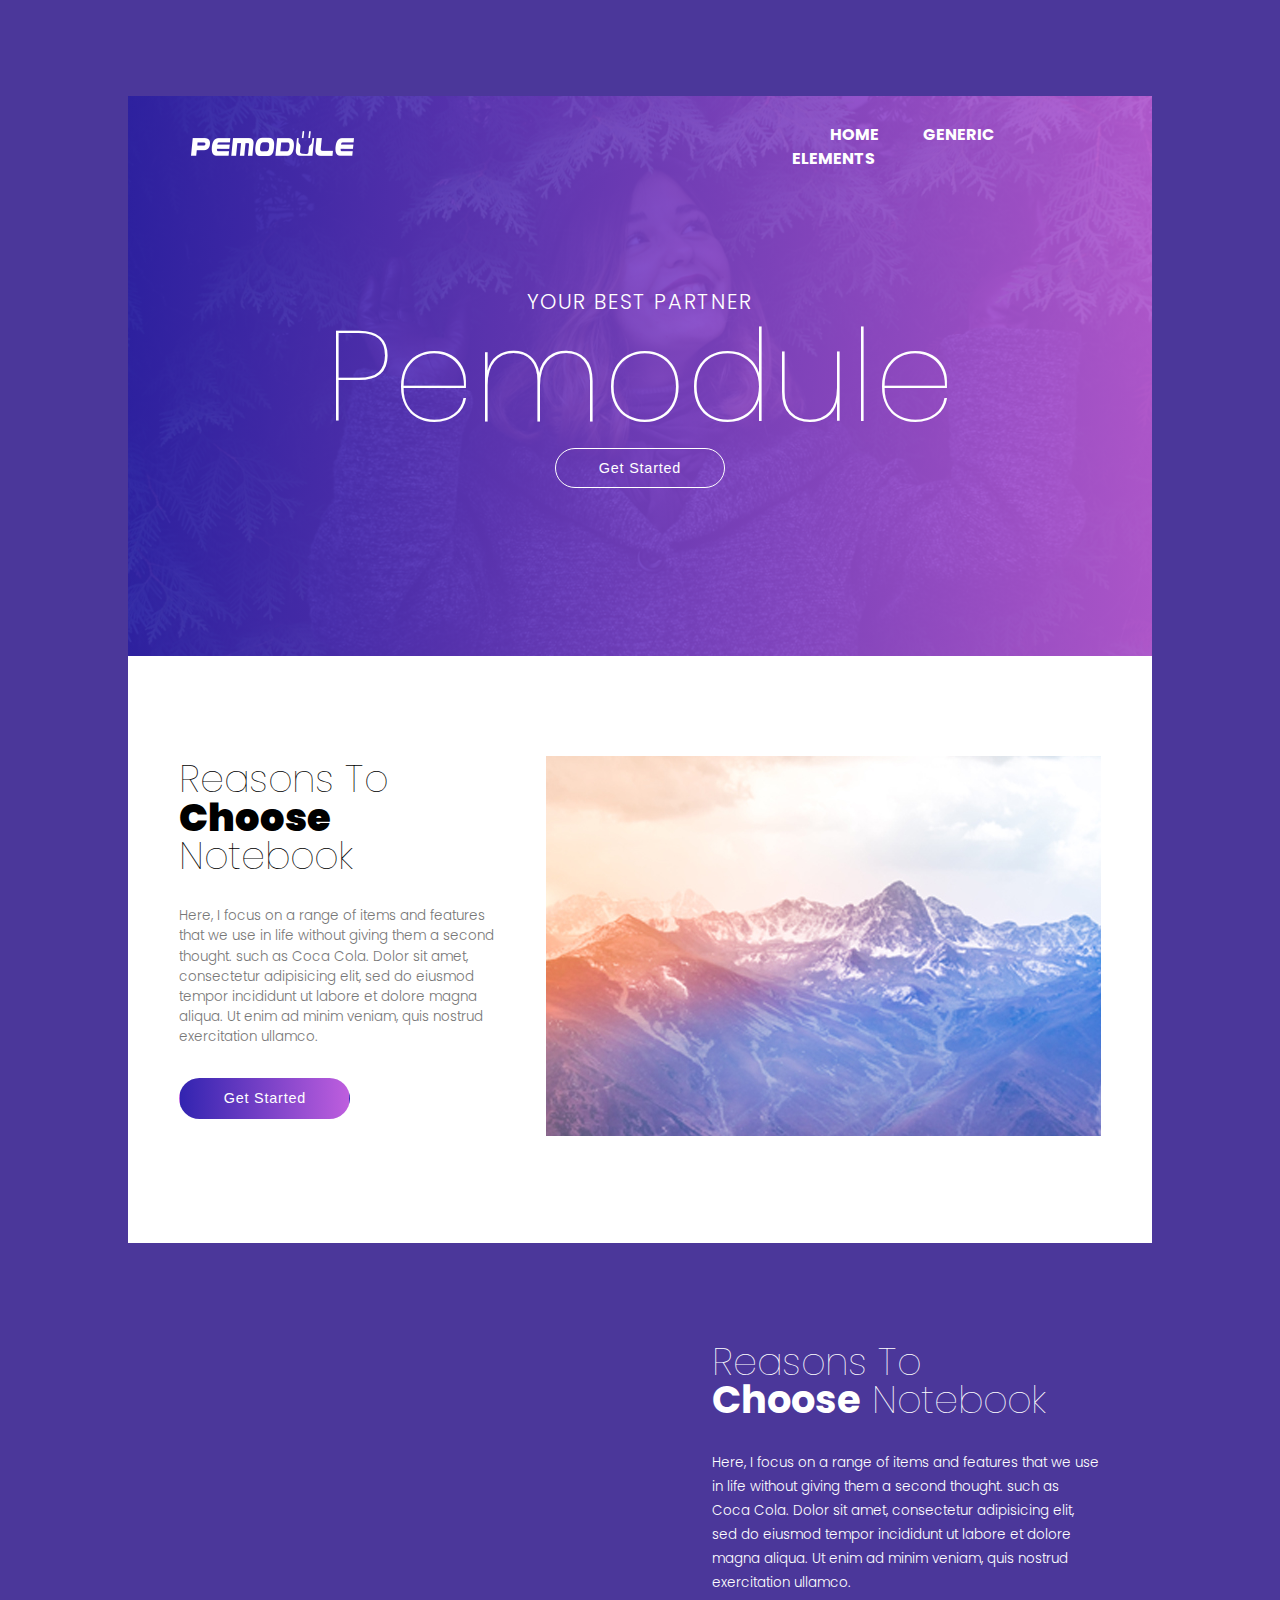
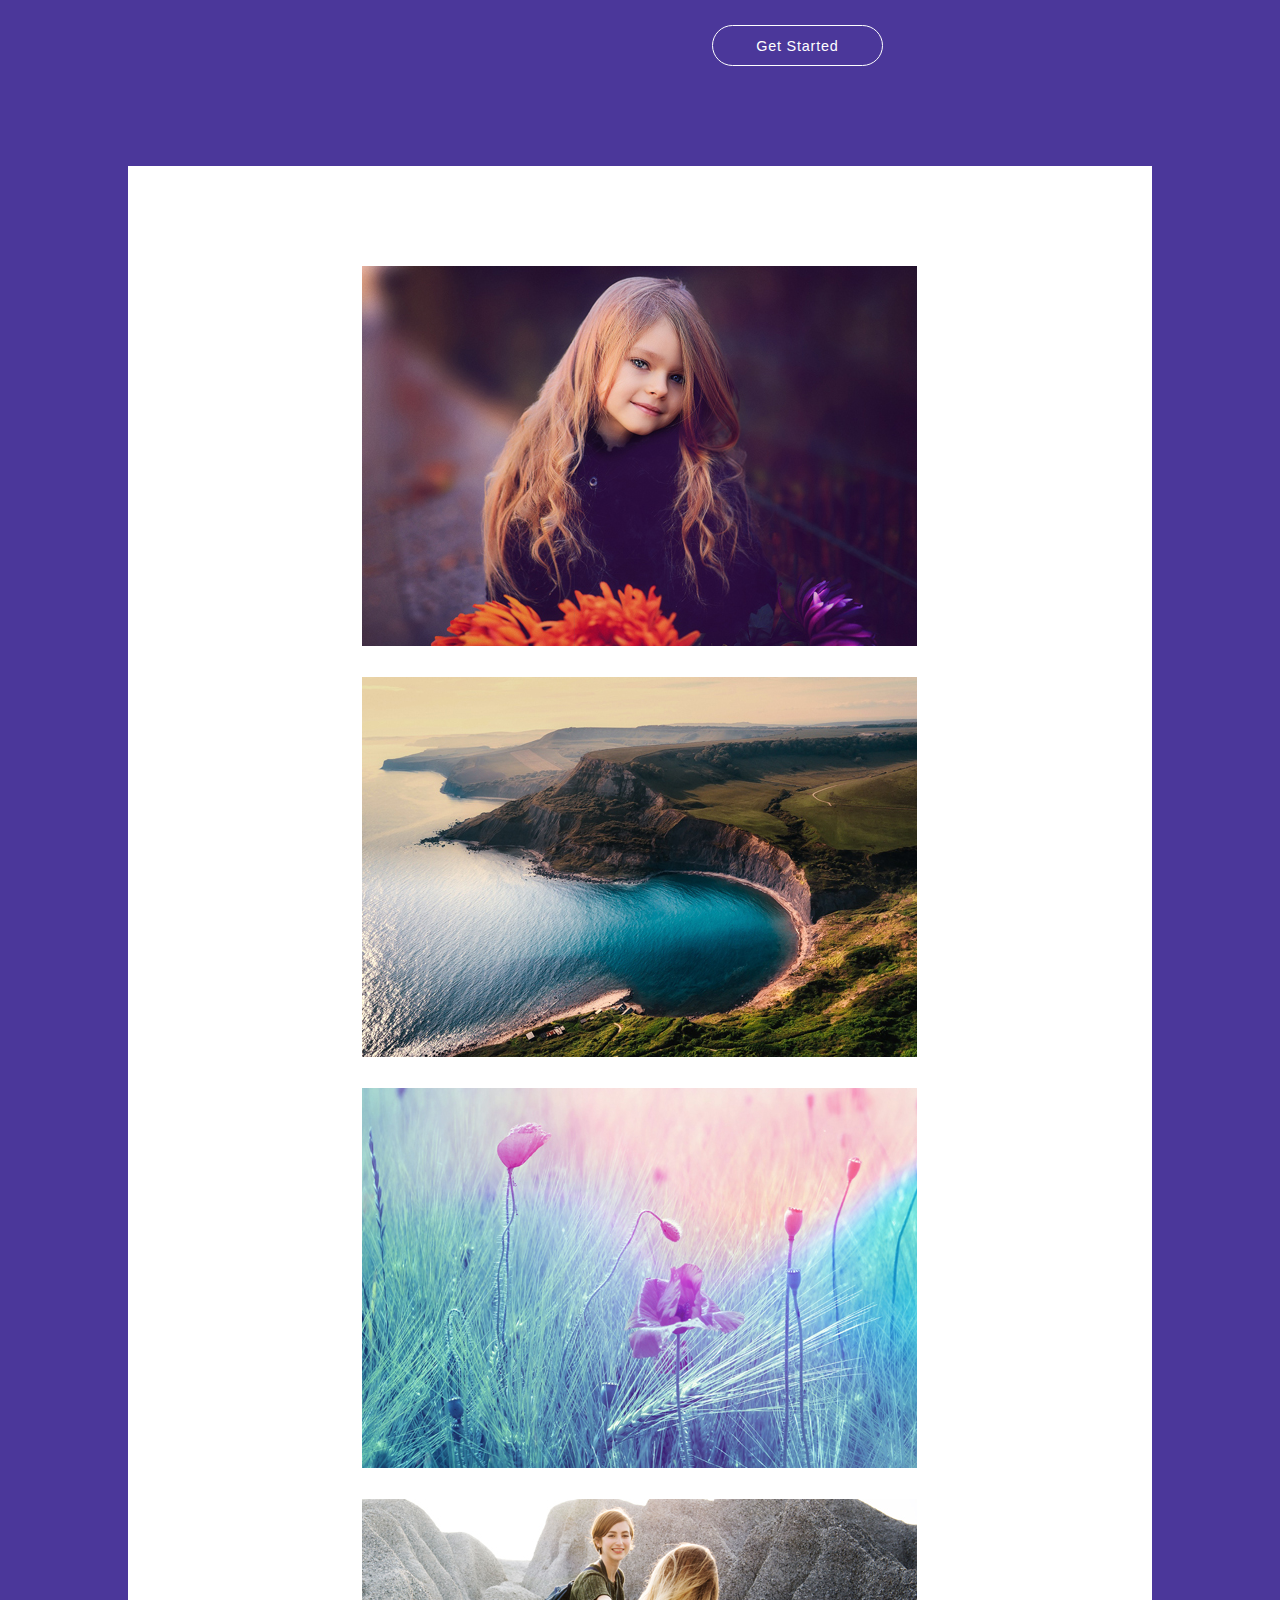
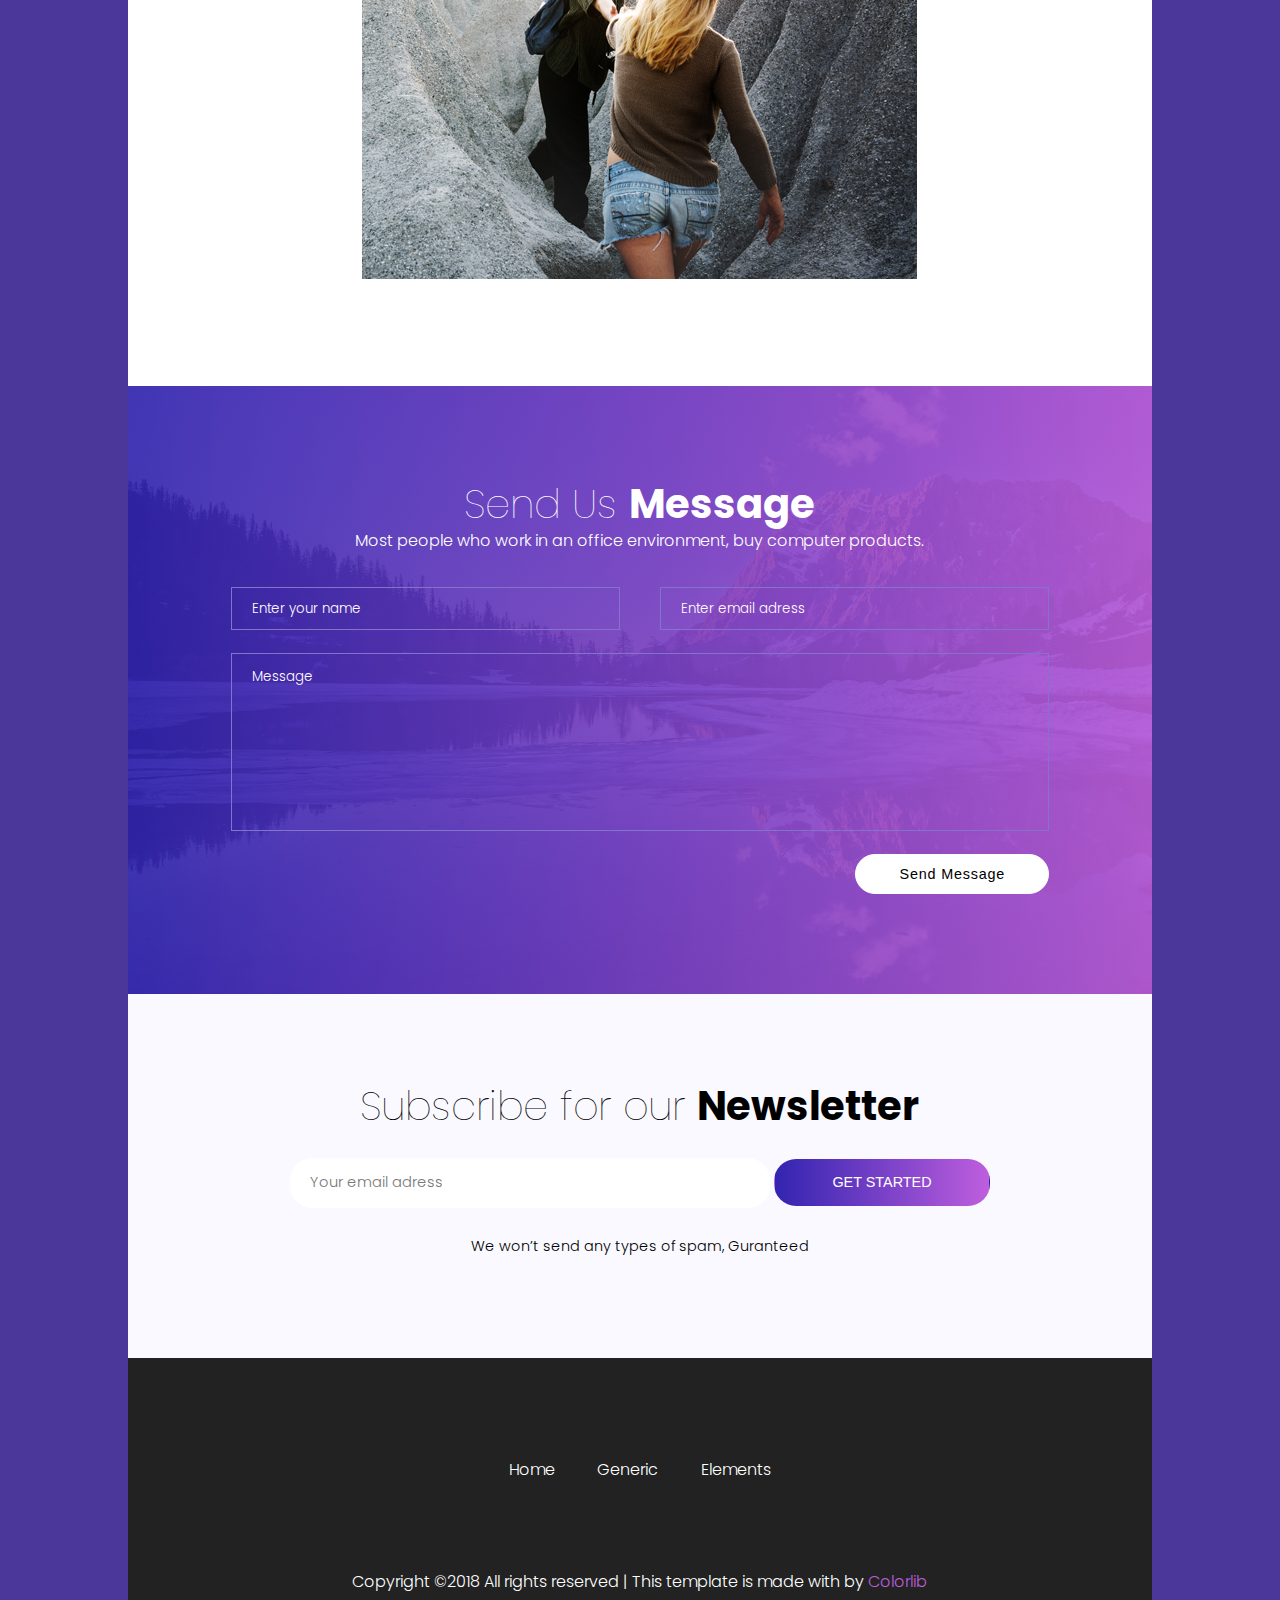
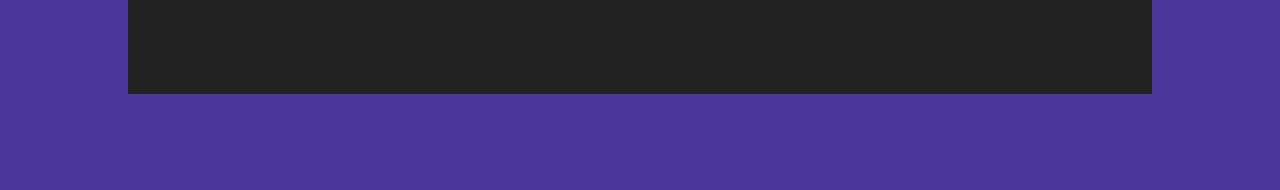
<file: EstudioParcial/index.html>
<!DOCTYPE html>
<html lang="en">

<head>
    <meta charset="UTF-8">
    <meta name="viewport" content="width=device-width, initial-scale=1.0">
    <meta http-equiv="X-UA-Compatible" content="ie=edge">
    <link rel="stylesheet" href="style.css">
    <link href="https://fonts.googleapis.com/css?family=Poppins:100,300,500,600|Open+Sans:300,400" rel="stylesheet">
    <link rel="stylesheet" href="https://use.fontawesome.com/releases/v5.3.1/css/all.css" integrity="sha384-mzrmE5qonljUremFsqc01SB46JvROS7bZs3IO2EmfFsd15uHvIt+Y8vEf7N7fWAU"
        crossorigin="anonymous">
    <title>Document</title>
</head>

<body>

    <div class="container">

        <span class="encabezado">
            <div class="encabezado_color">
                <header>
                    <div class="barra">
                        <a href="#"><img src="public/img/logo.png" alt="logo" class="logo"></a>
                        <nav class="navegador">
                            <ul>
                                <li><a href="#">Home</a></li>
                                <li><a href="#">Generic</a></li>
                                <li><a href="#">Elements</a></li>
                            </ul>
                        </nav>
                    </div>
                </header>
                <div class="titulo">
                    <h4> Your best partner</h4>
                    <h1>Pemodule</h1>
                    <button class="boton_principal align_center">Get Started <i class="fas fa-arrow-right"></i></button>
                </div>
            </div>
        </span>

        <span class="art1">
            <div class="contenido1">
                <section class="texto1">
                    <h2>Reasons to <br>
                        <span>choose</span> notebook</h2>
                    <p>Here, I focus on a range of items and features that we use in life without giving them
                        a second thought. such as Coca Cola. Dolor sit amet, consectetur adipisicing elit,
                        sed do eiusmod tempor incididunt ut labore et dolore magna aliqua. Ut enim ad minim
                        veniam, quis nostrud exercitation ullamco.</p>
                    <button class="boton_secundario">Get Started <i class="fas fa-arrow-right"></i></button>
                </section>
                <section class="imagen1">
                    <img src="public/img/mountains.jpg" alt="mountain" class="mountain">
                </section>
            </div>
        </span>

        <span class="art2 paralax-background">
            <div class="contenido2">
                <section class="vacio">
                </section>
                <section class="texto2">
                    <h2>Reasons to <br>
                        <span>choose</span> notebook</h2>
                    <p>Here, I focus on a range of items and features that we use in life without giving them
                        a second thought. such as Coca Cola. Dolor sit amet, consectetur adipisicing elit,
                        sed do eiusmod tempor incididunt ut labore et dolore magna aliqua. Ut enim ad minim
                        veniam, quis nostrud exercitation ullamco.</p>
                    <button class="boton_principal">Get Started <i class="fas fa-arrow-right"></i></button>
                </section>
            </div>
        </span>

        <span class="collage">
            <section class="pics">
                <div class="grid1"><img src="public/img/col1.jpg" alt="girl" class="grid3"></div>
                <div class="grid2"><img src="public/img/col2.jpg" alt="lake" class="grid3"></div>
                <div class="grid3"><img src="public/img/col3.jpg" alt="flowers" class="grid4"></div>
                <div class="grid4"><img src="public/img/col4.jpg" alt="walking" class="grid4"></div>
            </section>
        </span>

        <form class="formu">
            <section class=texto3>
                <h2>Send us <span>message</span></h2>
                <p>Most people who work in an office environment, buy computer products.</p>
            </section>
            <section class="cajas">
                <div class="inputs">
                    <input type="text" name="texto" class="input_nombre" placeholder="Enter your name">
                    <input type="email" name="correo" class="input_correo" placeholder="Enter email adress">
                </div>
                <textarea name="mensaje" class="input_message" placeholder="Message"></textarea>
            </section>
            <div class="boton_pos">
                <button class="boton_tercero">Send Message <i class="fas fa-arrow-right"></i></button>
            </div>
        </form>

        <span class="subscribe">
            <section class="nospam">
                <h2>Subscribe for our <span>newsletter</span></h2>
                <input type="email" name="correo" class="email" placeholder="Your email adress">
                <button class="boton_secundario">GET STARTED <i class="fas fa-arrow-right"></i></button>
                <p>We won’t send any types of spam, Guranteed</p>
            </section>
        </span>

        <footer>
            <aside>
                <a href="#">Home</a>
                <a href="#">Generic</a>
                <a href="#">Elements</a>
            </aside>
            <aside class="icons">
                <a href="#"><i class="fab fa-twitter"></i></a>
                <a href="#"><i class="fab fa-facebook-f"></i></a>
                <a href="#"><i class="fas fa-globe"></i></a>
                <a href="#"><i class="fab fa-rebel"></i></a>
            </aside>
            <p>Copyright ©2018 All rights reserved | This template is made with
                <span class="hearty"><i class="far fa-heart"></i> </span>by <span class="hearty">Colorlib</span></p>
        </footer>

    </div>


</body>

</html>
</file>
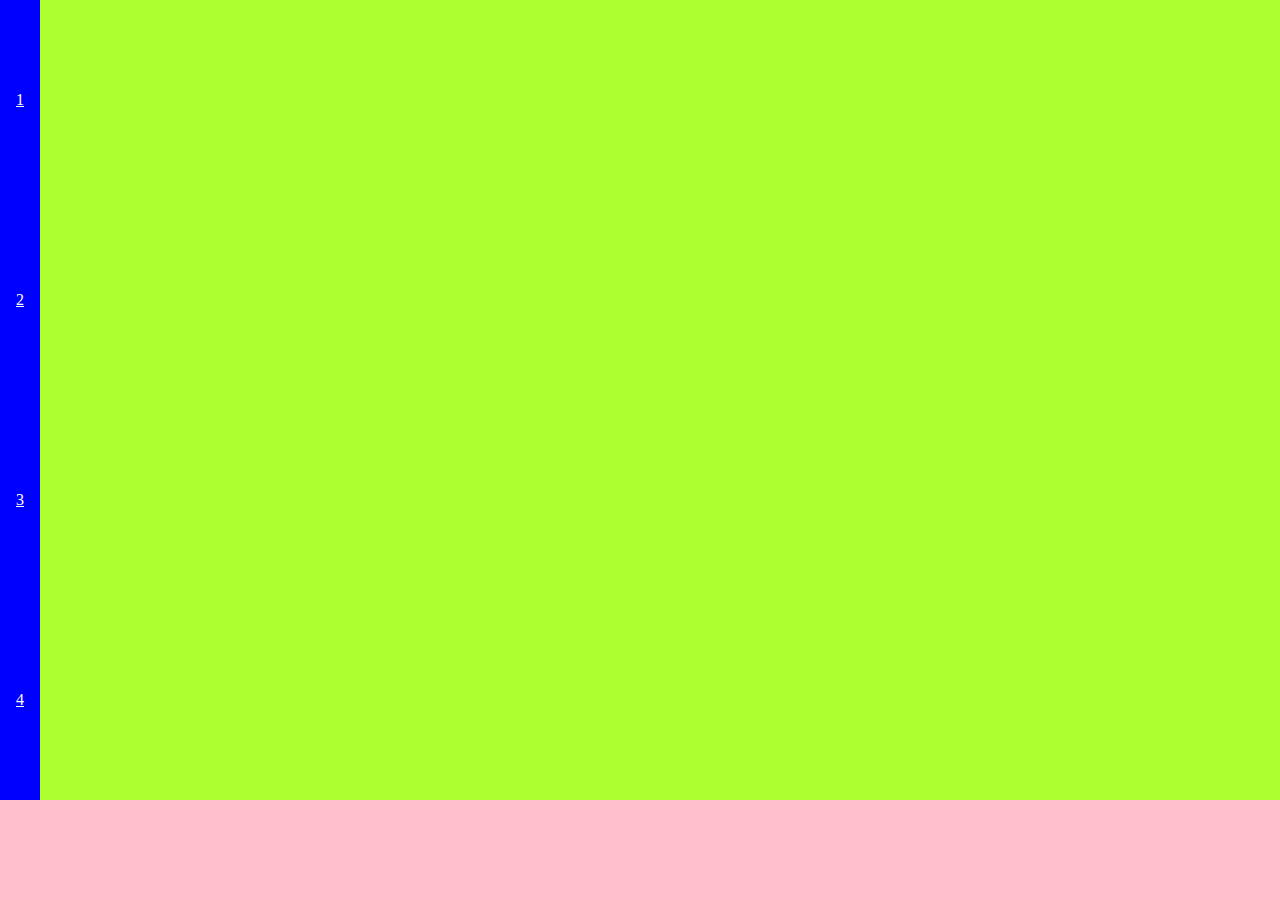
<file: CSS/ejemplo10flex1/index.html>
<!DOCTYPE html>
<html lang="en">
<head>
    <meta charset="UTF-8">
    <meta name="viewport" content="width=device-width, initial-scale=1.0">
    <meta http-equiv="X-UA-Compatible" content="ie=edge">
    <link rel="stylesheet" href="flex.css" type="text/css">
    <title>Document</title>
</head>
<body>
    <div class="container">
        <main class="main">
            <aside>
                <ul>
                    <li><a href="">1</a></li>
                    <li><a href="">2</a></li>
                    <li><a href="">3</a></li>
                    <li><a href="">4</a></li>
                </ul>
            </aside>
            <section>

            </section>
        </main>
        <footer>

        </footer>
    </div>
</body>
</html>
</file>
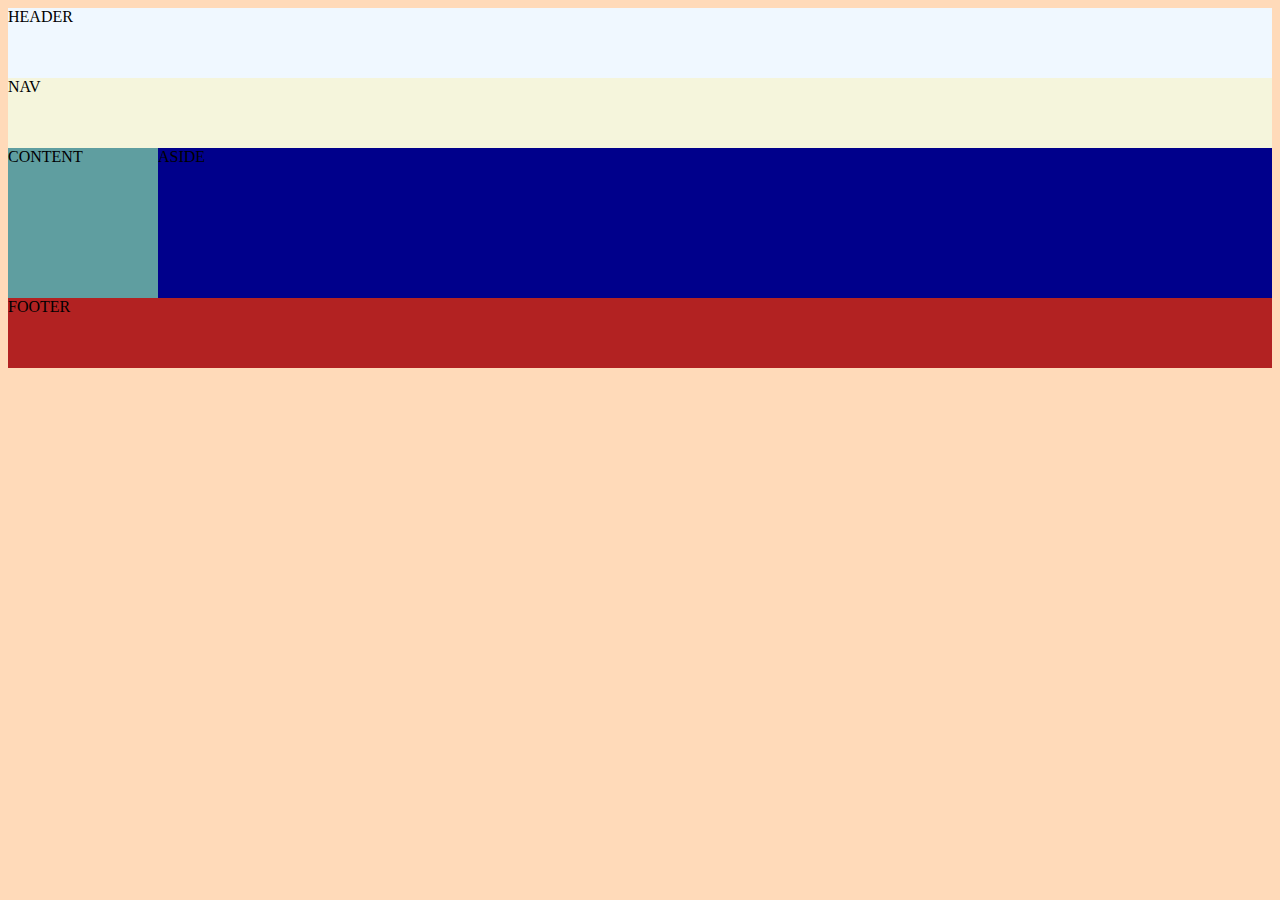
<file: CSS/ejemplo11grid1/index.html>
<!DOCTYPE html>
<html lang="en">
<head>
    <meta charset="UTF-8">
    <meta name="viewport" content="width=device-width, initial-scale=1.0">
    <meta http-equiv="X-UA-Compatible" content="ie=edge">
    <link rel="stylesheet" href="style.css" type="text/css">
    <title>Document</title>
</head>
<body>
    <div class="container">
        <header class="header">
            HEADER
        </header>
        <nav class="nav">
            NAV
        </nav>
        <aside class="aside">
            ASIDE
        </aside>
        <main class="content">
            CONTENT
        </main>
        <footer class="footer">
            FOOTER
        </footer>
    </div>
</body>
</html>
</file>
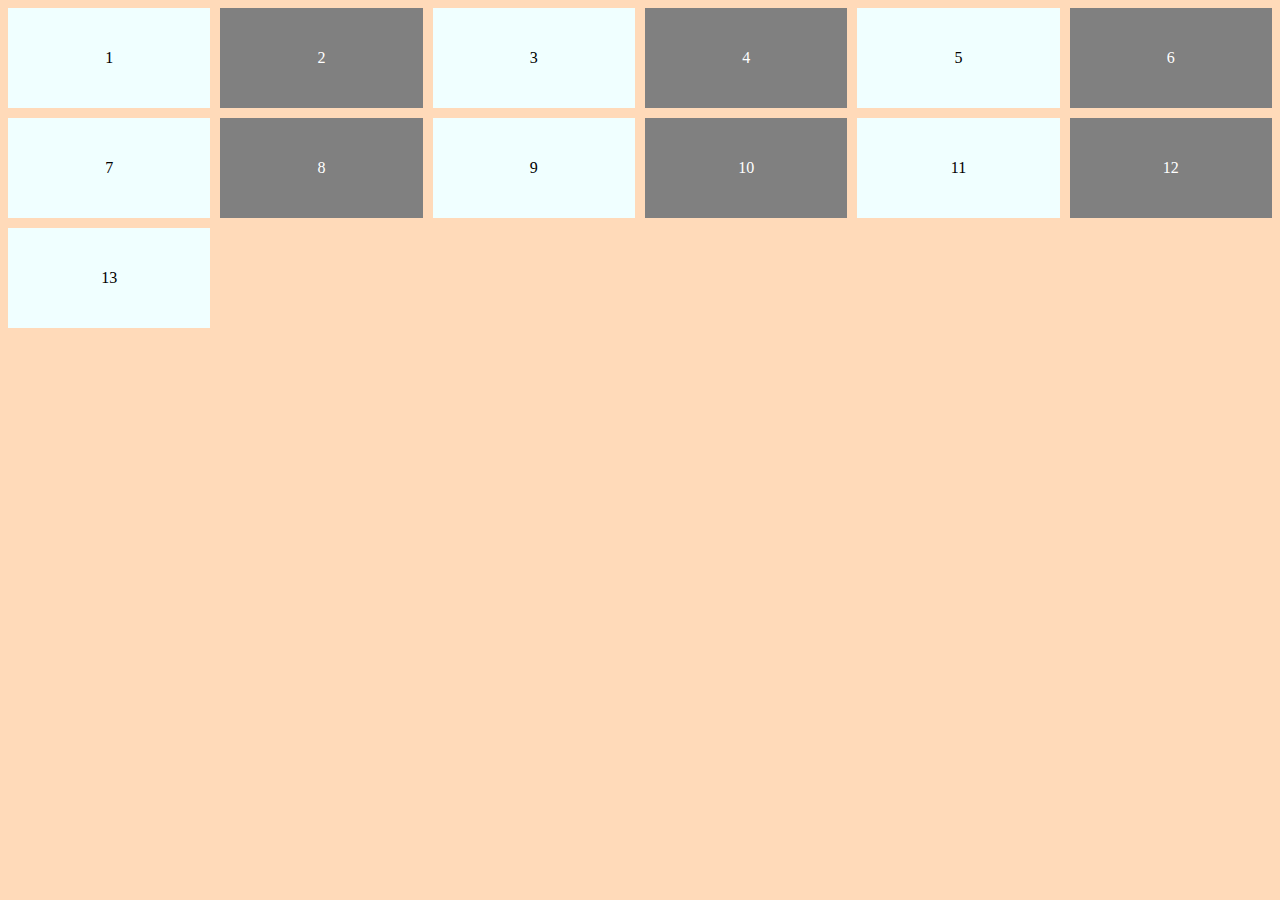
<file: CSS/ejemplo12grid2/index.html>
<!DOCTYPE html>
<html lang="en">
<head>
    <meta charset="UTF-8">
    <meta name="viewport" content="width=device-width, initial-scale=1.0">
    <meta http-equiv="X-UA-Compatible" content="ie=edge">
    <link rel="stylesheet" href="style.css" type="text/css">
    <title>Document</title>
</head>
<body>
    <div class="container">
        <div>1</div>
        <div>2</div>
        <div>3</div>
        <div>4</div>
        <div>5</div>
        <div>6</div>
        <div>7</div>
        <div>8</div>
        <div>9</div>
        <div>10</div>
        <div>11</div>
        <div>12</div>
        <div>13</div>
    </div>
</body>
</html>
</file>
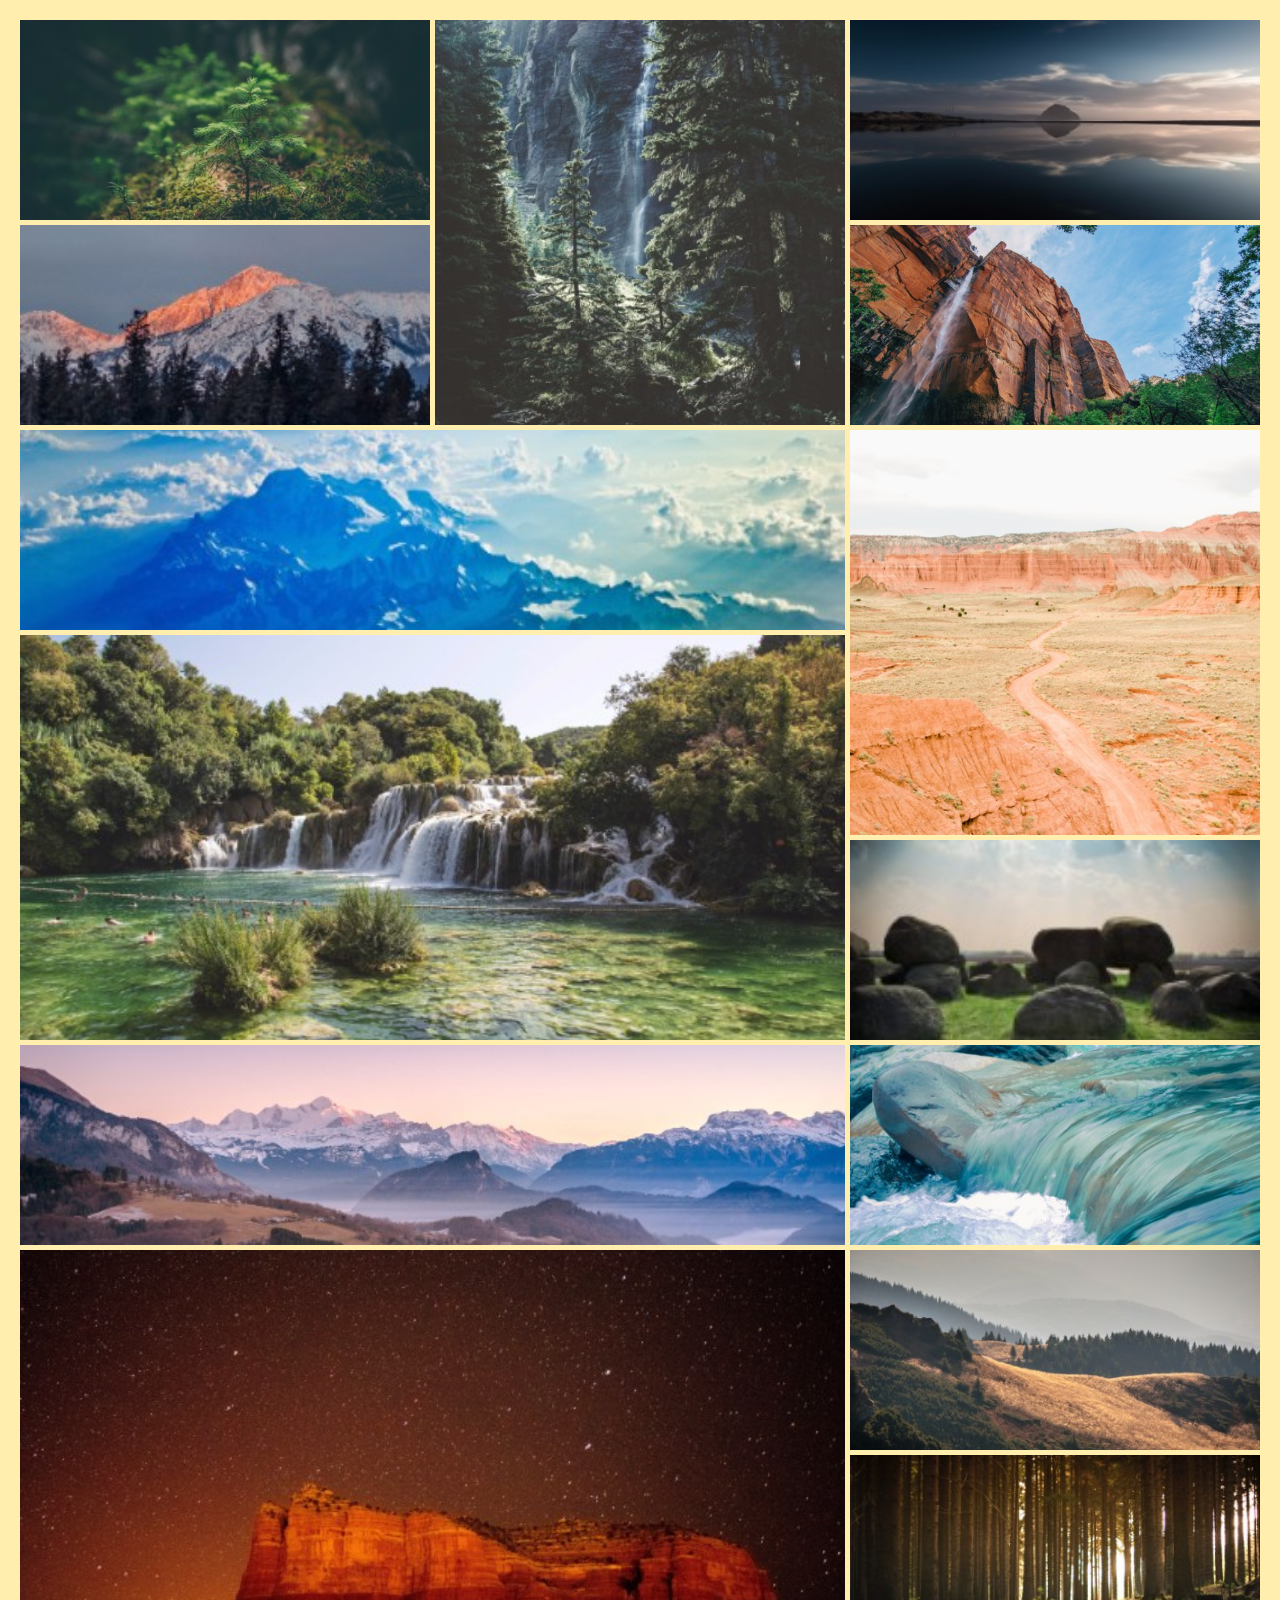
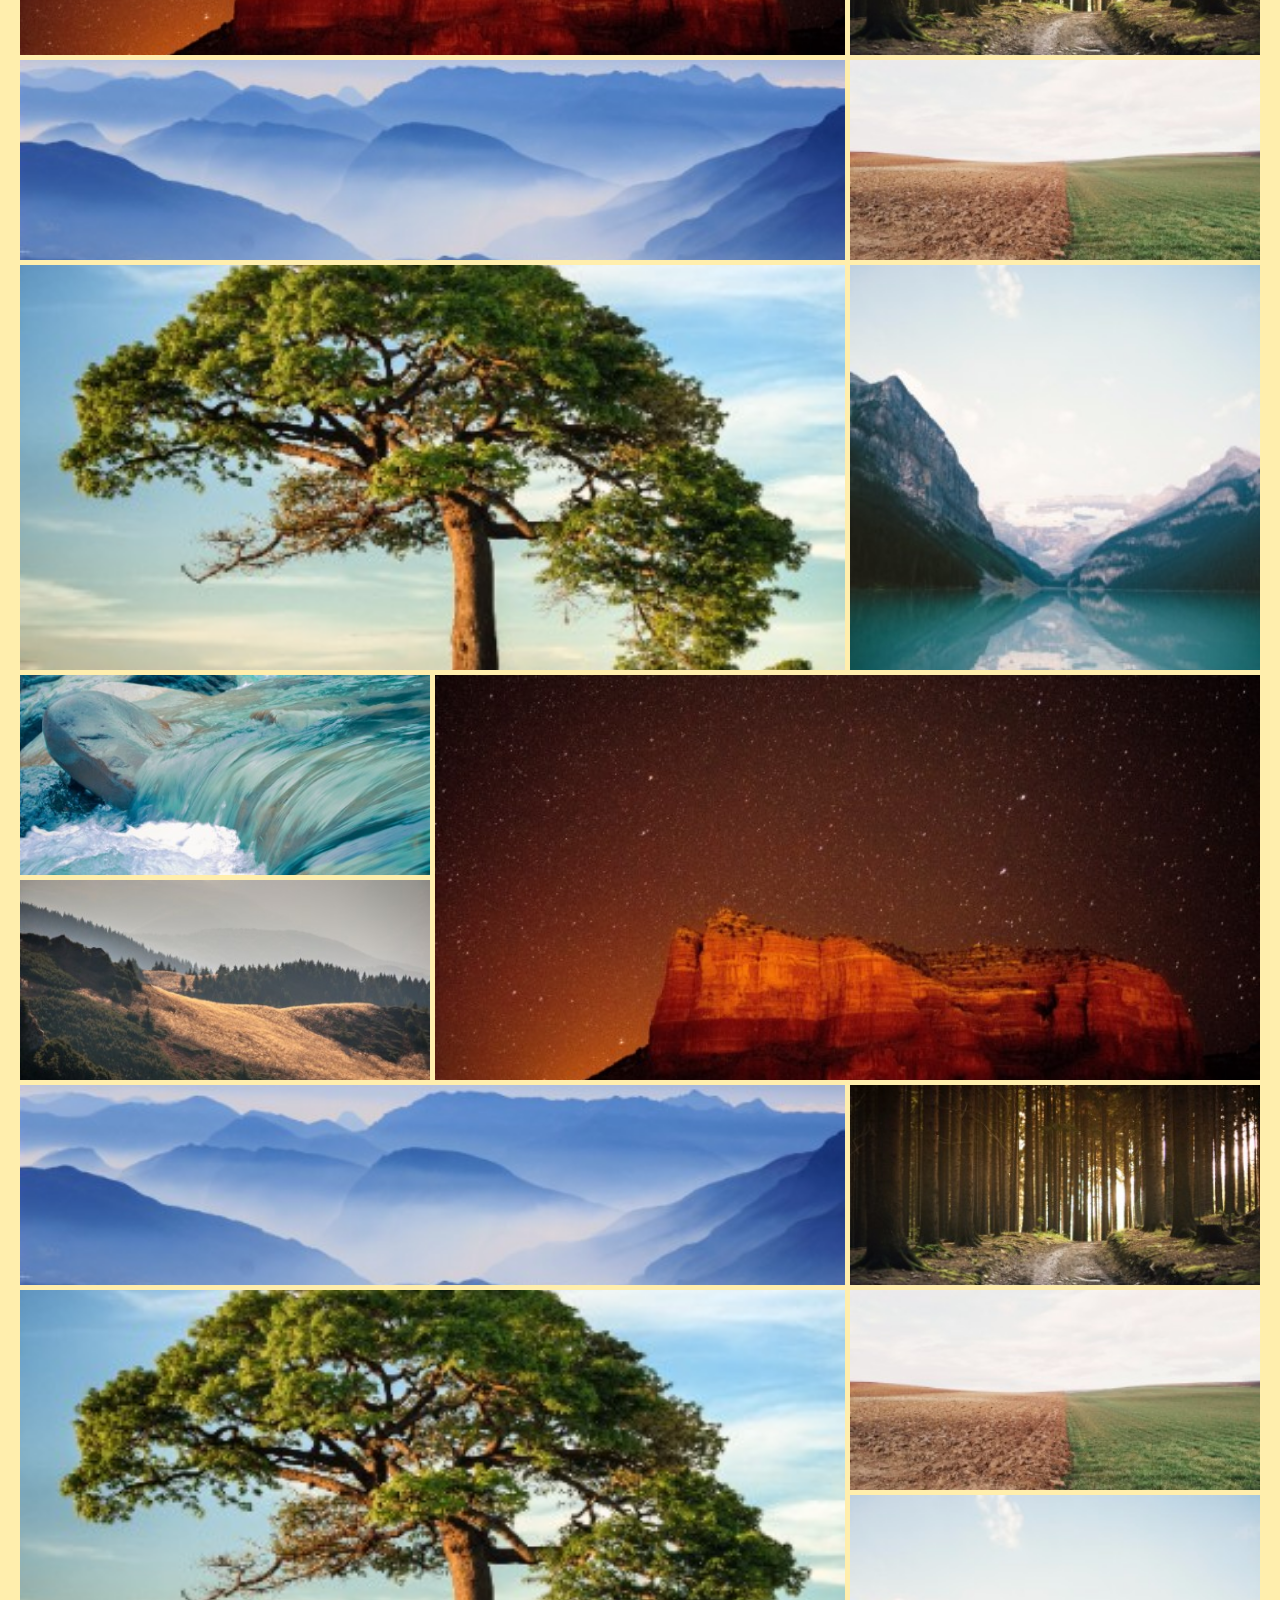
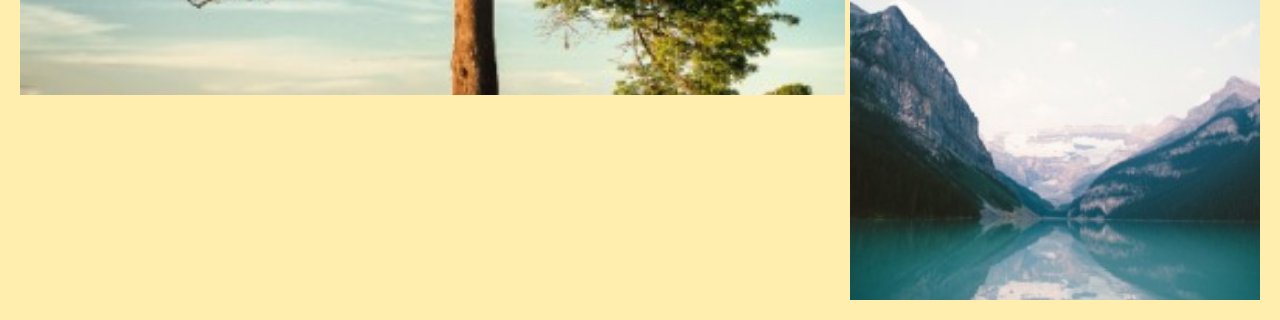
<file: CSS/ejemplo13grid3elmaslargo/index.html>
<html>
    <head><link rel="stylesheet" href="normalize.css">
        <link rel="stylesheet" href="index.css">
        <link rel="stylesheet" href="basic.css">
    </head>
    <body>
        <div class="container">
            <div><img src="img/normal1.jpg"/></div>
            <div class="vertical"><img src="img/vertical1.jpg"/></div>
            <div class="horizontal"><img src="img/horizontal1.jpg"/></div>
            <div><img src="img/normal2.jpg"/></div>
            <div><img src="img/normal3.jpg"/></div>
            <div class="big"><img src="img/big1.jpg"/></div>
            <div><img src="img/normal4.jpg"/></div>
            <div class="vertical"><img src="img/vertical2.jpg"/></div>
            <div><img src="img/normal5.jpg"/></div>
            <div class="horizontal"><img src="img/horizontal2.jpg"/></div>
            <div><img src="img/normal6.jpg"/></div>
            <div class="big"><img src="img/big2.jpg"/></div>
            <div><img src="img/normal7.jpg"/></div>
            <div class="horizontal"><img src="img/horizontal3.jpg"/></div>
            <div><img src="img/normal8.jpg"/></div>
            <div class="big"><img src="img/big3.jpg"/></div>
            <div><img src="img/normal9.jpg"/></div>
            <div class="vertical"><img src="img/vertical3.jpg"/></div>


            <div><img src="img/normal6.jpg"/></div>
            <div class="big"><img src="img/big2.jpg"/></div>
            <div><img src="img/normal7.jpg"/></div>
            <div class="horizontal"><img src="img/horizontal3.jpg"/></div>
            <div><img src="img/normal8.jpg"/></div>
            <div class="big"><img src="img/big3.jpg"/></div>
            <div><img src="img/normal9.jpg"/></div>
            <div class="vertical"><img src="img/vertical3.jpg"/></div>
        </div>
    </body>
</html>
</file>
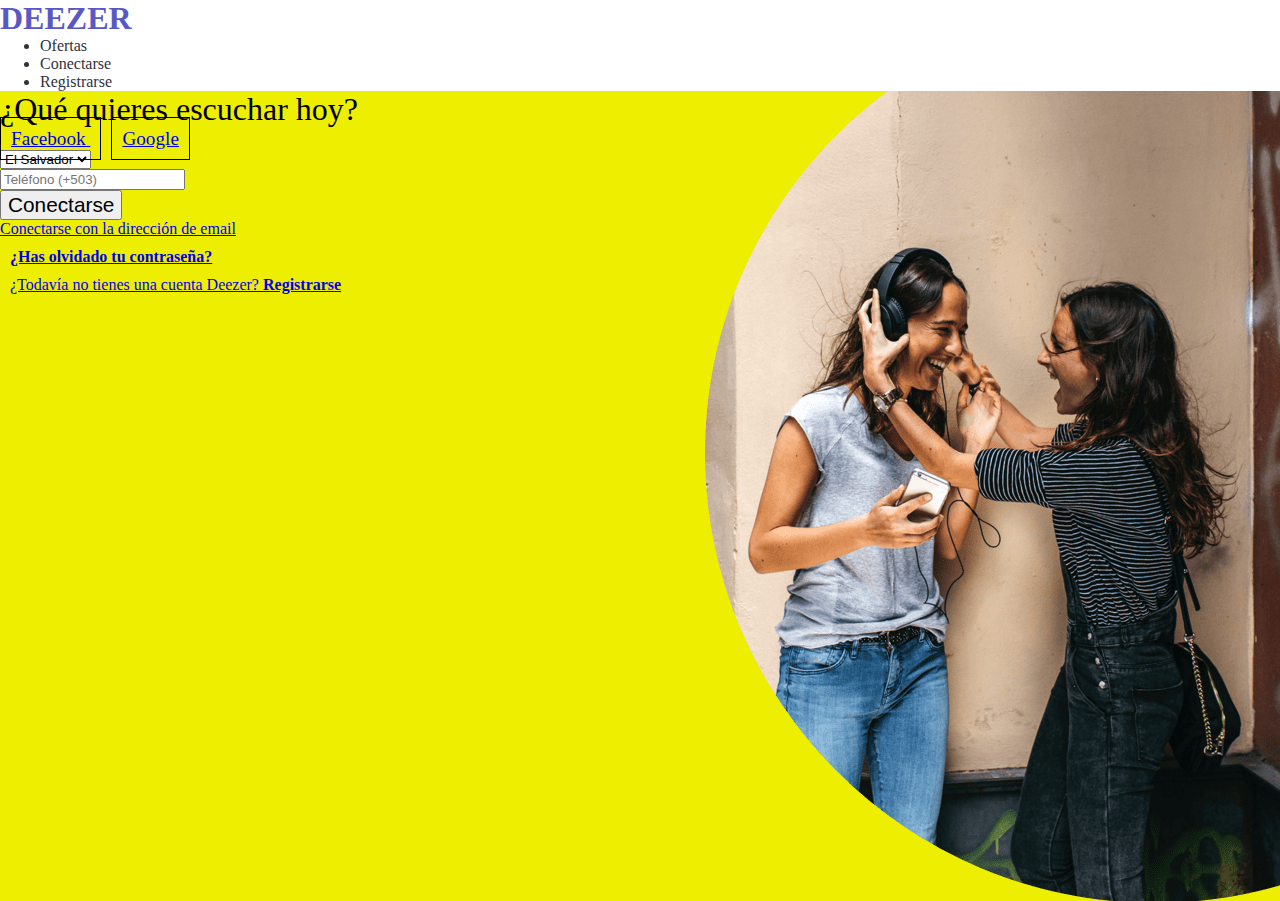
<file: CSS/ejemplo4/index.html>
<!DOCTYPE html>
<html lang="en">
<head>
    <meta charset="UTF-8">
    <meta name="viewport" content="width=device-width, initial-scale=1.0">
    <meta http-equiv="X-UA-Compatible" content="ie=edge">
    <!-- links with stylesheet  -->
    <link rel="stylesheet" href="style.css">
    <title> Iniciar Sesión - DEEZER</title>
</head>
<body>
    <header>
        <h1 id="brand">DEEZER</h1>
        <nav>
            <ul>
                <li>Ofertas</li>
                <li>Conectarse</li>
                <li>Registrarse</li>
            </ul>
        </nav>
    </header>
    <div class="main">
        <p class="big-text">¿Qué quieres escuchar hoy?</p>
        <form action="#">
            <!-- Social Login Buttons-->
            <div class="social">
                <a href="#" role="button"> Facebook </a>
                <a href="#" role="button"> Google </a>
            </div>

            <div class="data">
                <select name="contry" id="contry">
                    <option value="sv">El Salvador</option>
                    <option value="other">Otro</option>
                </select>
                <input type="tel" name="tel" id="tel" placeholder="Teléfono (+503)">
            </div>

            <input type="submit" value="Conectarse">

            <div class="more-option"> <!-- More action -->
                <a href="#">Conectarse con la dirección de email</a>

                <a href="#"><strong> ¿Has olvidado tu contraseña? </strong></a>
                <a href="#">¿Todavía no tienes una cuenta Deezer? <strong>Registrarse</strong></a>
            </div>    
        </form>
    </div>
</body>
</html>
</file>
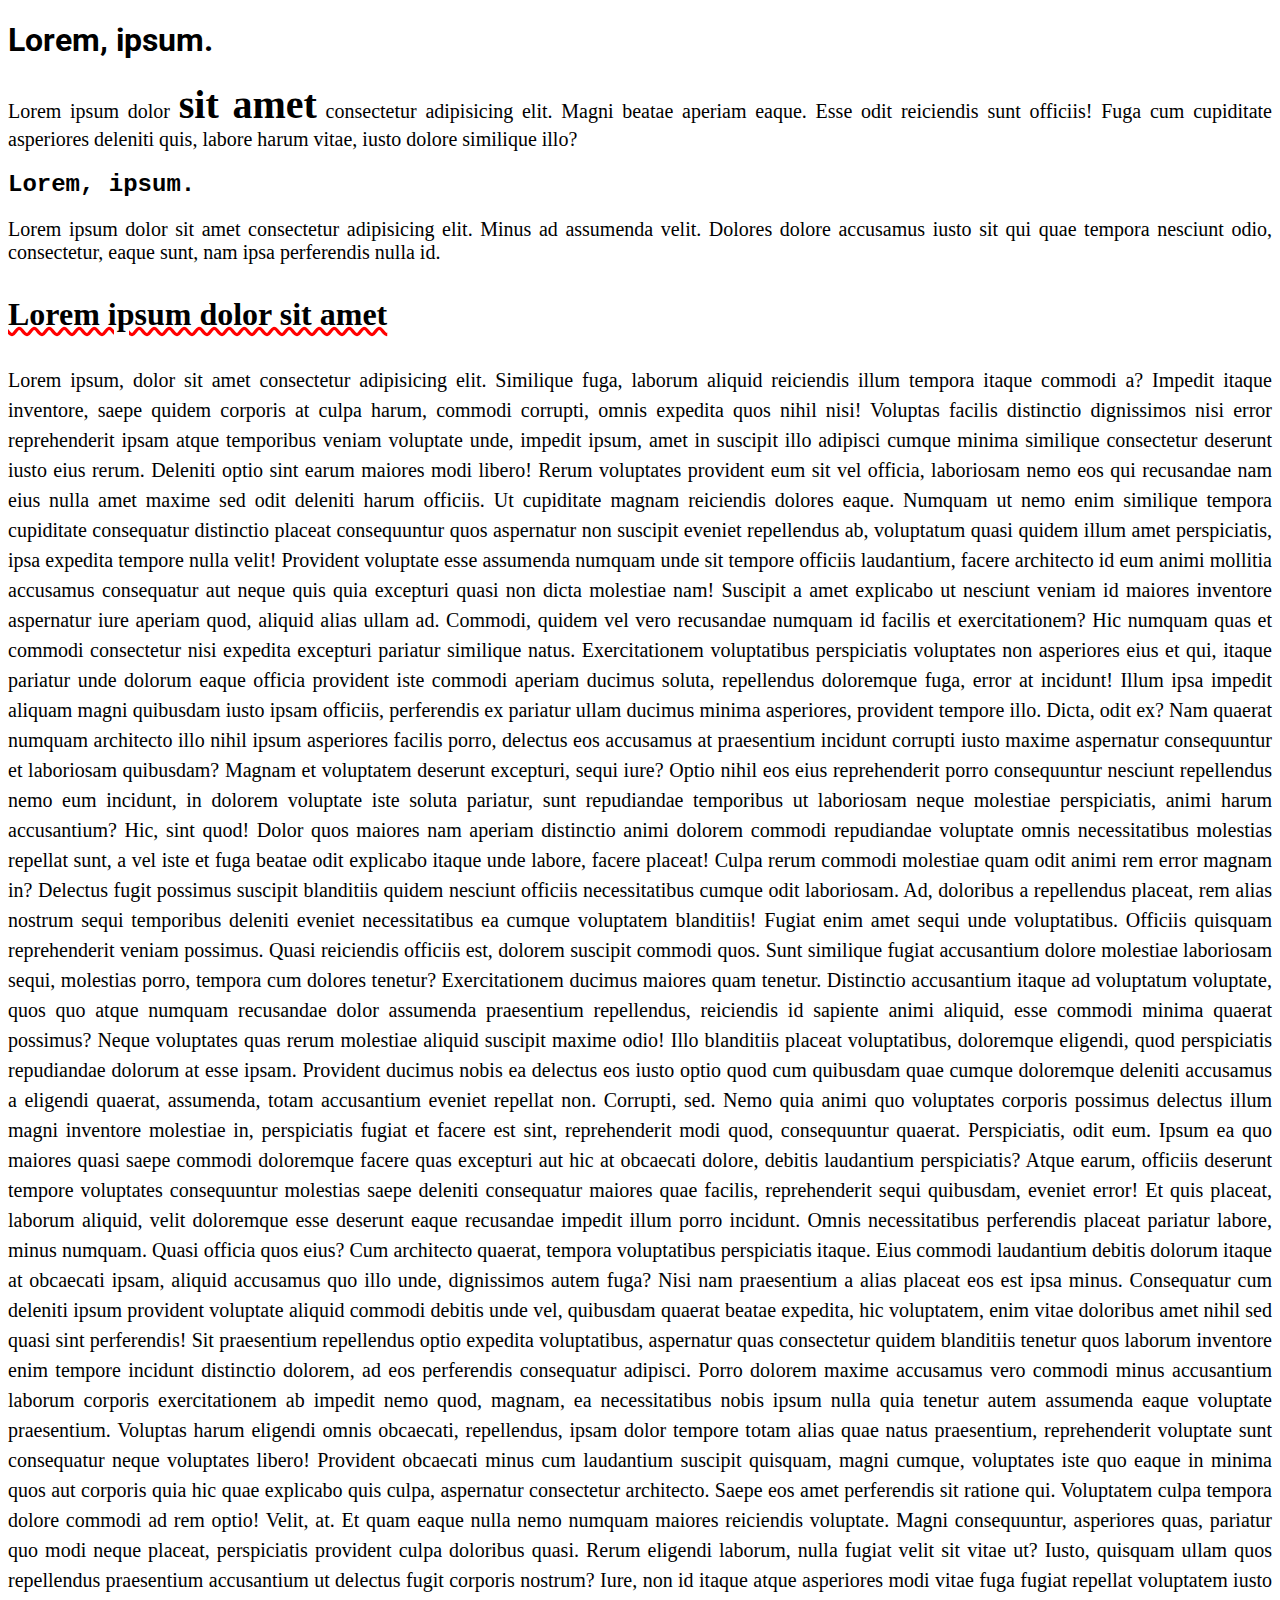
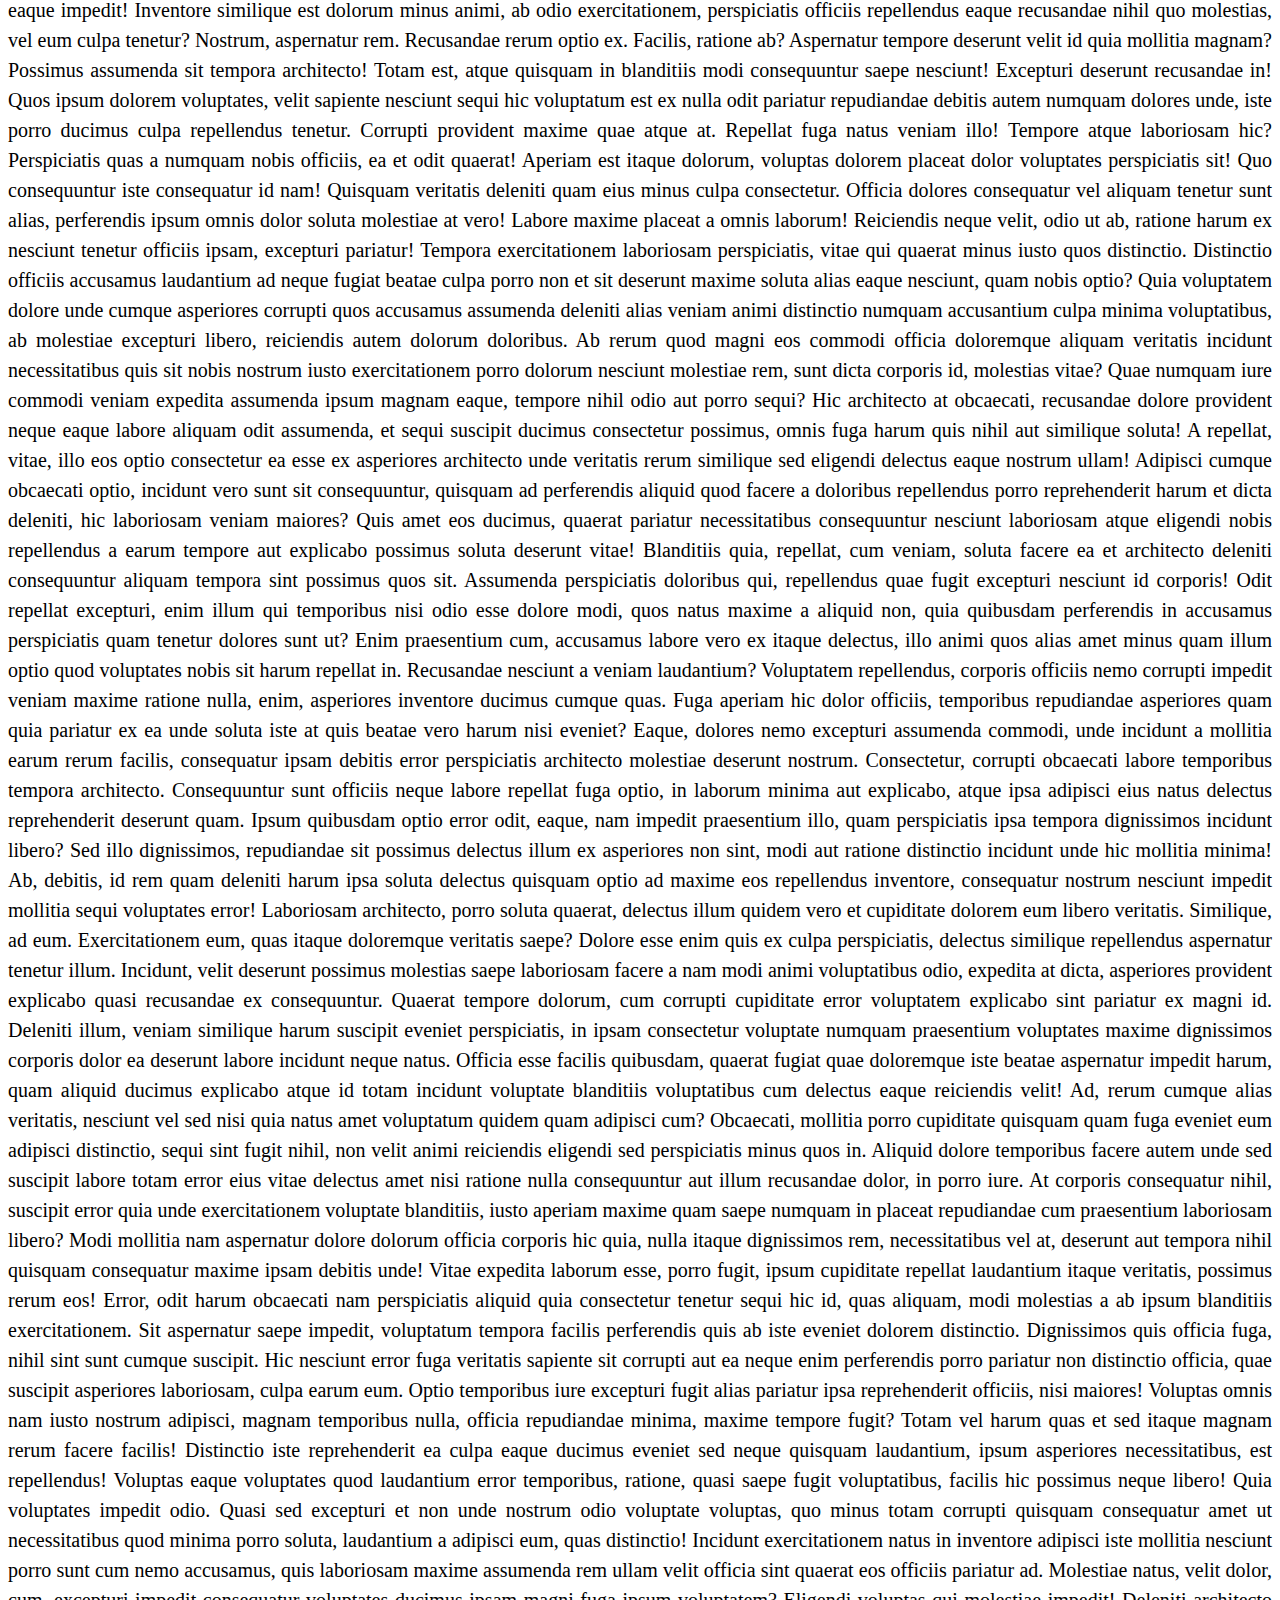
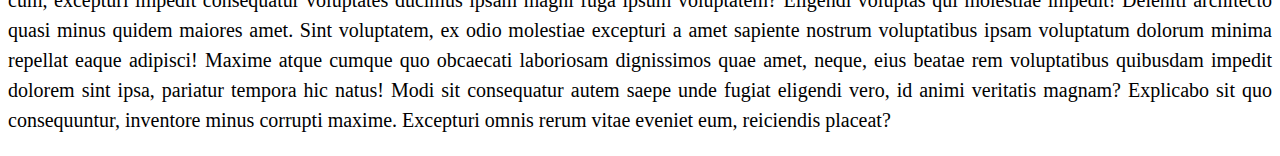
<file: CSS/ejemplo5/index.html>
<!DOCTYPE html>
<html lang="en">
<head>
    <meta charset="UTF-8">
    <meta name="viewport" content="width=device-width, initial-scale=1.0">
    <meta http-equiv="X-UA-Compatible" content="ie=edge">
    <link rel="stylesheet" href="style.css" type="text/css">
    <title>Titulo</title>
</head>
<body>
    <h1> Lorem, ipsum. </h1>
    <p>Lorem ipsum dolor <span>sit amet</span> consectetur adipisicing elit. Magni beatae aperiam eaque. 
        Esse odit reiciendis sunt officiis! Fuga cum cupiditate asperiores deleniti quis, 
        labore harum vitae, iusto dolore similique illo?
    </p>
    <h2>Lorem, ipsum.</h2>
    <p>Lorem ipsum dolor sit amet consectetur adipisicing elit. Minus ad assumenda velit. 
        Dolores dolore accusamus iusto sit qui quae tempora nesciunt odio, consectetur, 
        eaque sunt, nam ipsa perferendis nulla id.
    </p>
    <h3 class="under">Lorem ipsum dolor sit amet </h3>
    <p class="line-h">Lorem ipsum, dolor sit amet consectetur adipisicing elit. Similique fuga, laborum aliquid reiciendis illum tempora itaque commodi a? Impedit itaque inventore, saepe quidem corporis at culpa harum, commodi corrupti, omnis expedita quos nihil nisi! Voluptas facilis distinctio dignissimos nisi error reprehenderit ipsam atque temporibus veniam voluptate unde, impedit ipsum, amet in suscipit illo adipisci cumque minima similique consectetur deserunt iusto eius rerum. Deleniti optio sint earum maiores modi libero! Rerum voluptates provident eum sit vel officia, laboriosam nemo eos qui recusandae nam eius nulla amet maxime sed odit deleniti harum officiis. Ut cupiditate magnam reiciendis dolores eaque. Numquam ut nemo enim similique tempora cupiditate consequatur distinctio placeat consequuntur quos aspernatur non suscipit eveniet repellendus ab, voluptatum quasi quidem illum amet perspiciatis, ipsa expedita tempore nulla velit! Provident voluptate esse assumenda numquam unde sit tempore officiis laudantium, facere architecto id eum animi mollitia accusamus consequatur aut neque quis quia excepturi quasi non dicta molestiae nam! Suscipit a amet explicabo ut nesciunt veniam id maiores inventore aspernatur iure aperiam quod, aliquid alias ullam ad. Commodi, quidem vel vero recusandae numquam id facilis et exercitationem? Hic numquam quas et commodi consectetur nisi expedita excepturi pariatur similique natus. Exercitationem voluptatibus perspiciatis voluptates non asperiores eius et qui, itaque pariatur unde dolorum eaque officia provident iste commodi aperiam ducimus soluta, repellendus doloremque fuga, error at incidunt! Illum ipsa impedit aliquam magni quibusdam iusto ipsam officiis, perferendis ex pariatur ullam ducimus minima asperiores, provident tempore illo. Dicta, odit ex? Nam quaerat numquam architecto illo nihil ipsum asperiores facilis porro, delectus eos accusamus at praesentium incidunt corrupti iusto maxime aspernatur consequuntur et laboriosam quibusdam? Magnam et voluptatem deserunt excepturi, sequi iure? Optio nihil eos eius reprehenderit porro consequuntur nesciunt repellendus nemo eum incidunt, in dolorem voluptate iste soluta pariatur, sunt repudiandae temporibus ut laboriosam neque molestiae perspiciatis, animi harum accusantium? Hic, sint quod! Dolor quos maiores nam aperiam distinctio animi dolorem commodi repudiandae voluptate omnis necessitatibus molestias repellat sunt, a vel iste et fuga beatae odit explicabo itaque unde labore, facere placeat! Culpa rerum commodi molestiae quam odit animi rem error magnam in? Delectus fugit possimus suscipit blanditiis quidem nesciunt officiis necessitatibus cumque odit laboriosam. Ad, doloribus a repellendus placeat, rem alias nostrum sequi temporibus deleniti eveniet necessitatibus ea cumque voluptatem blanditiis! Fugiat enim amet sequi unde voluptatibus. Officiis quisquam reprehenderit veniam possimus. Quasi reiciendis officiis est, dolorem suscipit commodi quos. Sunt similique fugiat accusantium dolore molestiae laboriosam sequi, molestias porro, tempora cum dolores tenetur? Exercitationem ducimus maiores quam tenetur. Distinctio accusantium itaque ad voluptatum voluptate, quos quo atque numquam recusandae dolor assumenda praesentium repellendus, reiciendis id sapiente animi aliquid, esse commodi minima quaerat possimus? Neque voluptates quas rerum molestiae aliquid suscipit maxime odio! Illo blanditiis placeat voluptatibus, doloremque eligendi, quod perspiciatis repudiandae dolorum at esse ipsam. Provident ducimus nobis ea delectus eos iusto optio quod cum quibusdam quae cumque doloremque deleniti accusamus a eligendi quaerat, assumenda, totam accusantium eveniet repellat non. Corrupti, sed. Nemo quia animi quo voluptates corporis possimus delectus illum magni inventore molestiae in, perspiciatis fugiat et facere est sint, reprehenderit modi quod, consequuntur quaerat. Perspiciatis, odit eum. Ipsum ea quo maiores quasi saepe commodi doloremque facere quas excepturi aut hic at obcaecati dolore, debitis laudantium perspiciatis? Atque earum, officiis deserunt tempore voluptates consequuntur molestias saepe deleniti consequatur maiores quae facilis, reprehenderit sequi quibusdam, eveniet error! Et quis placeat, laborum aliquid, velit doloremque esse deserunt eaque recusandae impedit illum porro incidunt. Omnis necessitatibus perferendis placeat pariatur labore, minus numquam. Quasi officia quos eius? Cum architecto quaerat, tempora voluptatibus perspiciatis itaque. Eius commodi laudantium debitis dolorum itaque at obcaecati ipsam, aliquid accusamus quo illo unde, dignissimos autem fuga? Nisi nam praesentium a alias placeat eos est ipsa minus. Consequatur cum deleniti ipsum provident voluptate aliquid commodi debitis unde vel, quibusdam quaerat beatae expedita, hic voluptatem, enim vitae doloribus amet nihil sed quasi sint perferendis! Sit praesentium repellendus optio expedita voluptatibus, aspernatur quas consectetur quidem blanditiis tenetur quos laborum inventore enim tempore incidunt distinctio dolorem, ad eos perferendis consequatur adipisci. Porro dolorem maxime accusamus vero commodi minus accusantium laborum corporis exercitationem ab impedit nemo quod, magnam, ea necessitatibus nobis ipsum nulla quia tenetur autem assumenda eaque voluptate praesentium. Voluptas harum eligendi omnis obcaecati, repellendus, ipsam dolor tempore totam alias quae natus praesentium, reprehenderit voluptate sunt consequatur neque voluptates libero! Provident obcaecati minus cum laudantium suscipit quisquam, magni cumque, voluptates iste quo eaque in minima quos aut corporis quia hic quae explicabo quis culpa, aspernatur consectetur architecto. Saepe eos amet perferendis sit ratione qui. Voluptatem culpa tempora dolore commodi ad rem optio! Velit, at. Et quam eaque nulla nemo numquam maiores reiciendis voluptate. Magni consequuntur, asperiores quas, pariatur quo modi neque placeat, perspiciatis provident culpa doloribus quasi. Rerum eligendi laborum, nulla fugiat velit sit vitae ut? Iusto, quisquam ullam quos repellendus praesentium accusantium ut delectus fugit corporis nostrum? Iure, non id itaque atque asperiores modi vitae fuga fugiat repellat voluptatem iusto eaque impedit! Inventore similique est dolorum minus animi, ab odio exercitationem, perspiciatis officiis repellendus eaque recusandae nihil quo molestias, vel eum culpa tenetur? Nostrum, aspernatur rem. Recusandae rerum optio ex. Facilis, ratione ab? Aspernatur tempore deserunt velit id quia mollitia magnam? Possimus assumenda sit tempora architecto! Totam est, atque quisquam in blanditiis modi consequuntur saepe nesciunt! Excepturi deserunt recusandae in! Quos ipsum dolorem voluptates, velit sapiente nesciunt sequi hic voluptatum est ex nulla odit pariatur repudiandae debitis autem numquam dolores unde, iste porro ducimus culpa repellendus tenetur. Corrupti provident maxime quae atque at. Repellat fuga natus veniam illo! Tempore atque laboriosam hic? Perspiciatis quas a numquam nobis officiis, ea et odit quaerat! Aperiam est itaque dolorum, voluptas dolorem placeat dolor voluptates perspiciatis sit! Quo consequuntur iste consequatur id nam! Quisquam veritatis deleniti quam eius minus culpa consectetur. Officia dolores consequatur vel aliquam tenetur sunt alias, perferendis ipsum omnis dolor soluta molestiae at vero! Labore maxime placeat a omnis laborum! Reiciendis neque velit, odio ut ab, ratione harum ex nesciunt tenetur officiis ipsam, excepturi pariatur! Tempora exercitationem laboriosam perspiciatis, vitae qui quaerat minus iusto quos distinctio. Distinctio officiis accusamus laudantium ad neque fugiat beatae culpa porro non et sit deserunt maxime soluta alias eaque nesciunt, quam nobis optio? Quia voluptatem dolore unde cumque asperiores corrupti quos accusamus assumenda deleniti alias veniam animi distinctio numquam accusantium culpa minima voluptatibus, ab molestiae excepturi libero, reiciendis autem dolorum doloribus. Ab rerum quod magni eos commodi officia doloremque aliquam veritatis incidunt necessitatibus quis sit nobis nostrum iusto exercitationem porro dolorum nesciunt molestiae rem, sunt dicta corporis id, molestias vitae? Quae numquam iure commodi veniam expedita assumenda ipsum magnam eaque, tempore nihil odio aut porro sequi? Hic architecto at obcaecati, recusandae dolore provident neque eaque labore aliquam odit assumenda, et sequi suscipit ducimus consectetur possimus, omnis fuga harum quis nihil aut similique soluta! A repellat, vitae, illo eos optio consectetur ea esse ex asperiores architecto unde veritatis rerum similique sed eligendi delectus eaque nostrum ullam! Adipisci cumque obcaecati optio, incidunt vero sunt sit consequuntur, quisquam ad perferendis aliquid quod facere a doloribus repellendus porro reprehenderit harum et dicta deleniti, hic laboriosam veniam maiores? Quis amet eos ducimus, quaerat pariatur necessitatibus consequuntur nesciunt laboriosam atque eligendi nobis repellendus a earum tempore aut explicabo possimus soluta deserunt vitae! Blanditiis quia, repellat, cum veniam, soluta facere ea et architecto deleniti consequuntur aliquam tempora sint possimus quos sit. Assumenda perspiciatis doloribus qui, repellendus quae fugit excepturi nesciunt id corporis! Odit repellat excepturi, enim illum qui temporibus nisi odio esse dolore modi, quos natus maxime a aliquid non, quia quibusdam perferendis in accusamus perspiciatis quam tenetur dolores sunt ut? Enim praesentium cum, accusamus labore vero ex itaque delectus, illo animi quos alias amet minus quam illum optio quod voluptates nobis sit harum repellat in. Recusandae nesciunt a veniam laudantium? Voluptatem repellendus, corporis officiis nemo corrupti impedit veniam maxime ratione nulla, enim, asperiores inventore ducimus cumque quas. Fuga aperiam hic dolor officiis, temporibus repudiandae asperiores quam quia pariatur ex ea unde soluta iste at quis beatae vero harum nisi eveniet? Eaque, dolores nemo excepturi assumenda commodi, unde incidunt a mollitia earum rerum facilis, consequatur ipsam debitis error perspiciatis architecto molestiae deserunt nostrum. Consectetur, corrupti obcaecati labore temporibus tempora architecto. Consequuntur sunt officiis neque labore repellat fuga optio, in laborum minima aut explicabo, atque ipsa adipisci eius natus delectus reprehenderit deserunt quam. Ipsum quibusdam optio error odit, eaque, nam impedit praesentium illo, quam perspiciatis ipsa tempora dignissimos incidunt libero? Sed illo dignissimos, repudiandae sit possimus delectus illum ex asperiores non sint, modi aut ratione distinctio incidunt unde hic mollitia minima! Ab, debitis, id rem quam deleniti harum ipsa soluta delectus quisquam optio ad maxime eos repellendus inventore, consequatur nostrum nesciunt impedit mollitia sequi voluptates error! Laboriosam architecto, porro soluta quaerat, delectus illum quidem vero et cupiditate dolorem eum libero veritatis. Similique, ad eum. Exercitationem eum, quas itaque doloremque veritatis saepe? Dolore esse enim quis ex culpa perspiciatis, delectus similique repellendus aspernatur tenetur illum. Incidunt, velit deserunt possimus molestias saepe laboriosam facere a nam modi animi voluptatibus odio, expedita at dicta, asperiores provident explicabo quasi recusandae ex consequuntur. Quaerat tempore dolorum, cum corrupti cupiditate error voluptatem explicabo sint pariatur ex magni id. Deleniti illum, veniam similique harum suscipit eveniet perspiciatis, in ipsam consectetur voluptate numquam praesentium voluptates maxime dignissimos corporis dolor ea deserunt labore incidunt neque natus. Officia esse facilis quibusdam, quaerat fugiat quae doloremque iste beatae aspernatur impedit harum, quam aliquid ducimus explicabo atque id totam incidunt voluptate blanditiis voluptatibus cum delectus eaque reiciendis velit! Ad, rerum cumque alias veritatis, nesciunt vel sed nisi quia natus amet voluptatum quidem quam adipisci cum? Obcaecati, mollitia porro cupiditate quisquam quam fuga eveniet eum adipisci distinctio, sequi sint fugit nihil, non velit animi reiciendis eligendi sed perspiciatis minus quos in. Aliquid dolore temporibus facere autem unde sed suscipit labore totam error eius vitae delectus amet nisi ratione nulla consequuntur aut illum recusandae dolor, in porro iure. At corporis consequatur nihil, suscipit error quia unde exercitationem voluptate blanditiis, iusto aperiam maxime quam saepe numquam in placeat repudiandae cum praesentium laboriosam libero? Modi mollitia nam aspernatur dolore dolorum officia corporis hic quia, nulla itaque dignissimos rem, necessitatibus vel at, deserunt aut tempora nihil quisquam consequatur maxime ipsam debitis unde! Vitae expedita laborum esse, porro fugit, ipsum cupiditate repellat laudantium itaque veritatis, possimus rerum eos! Error, odit harum obcaecati nam perspiciatis aliquid quia consectetur tenetur sequi hic id, quas aliquam, modi molestias a ab ipsum blanditiis exercitationem. Sit aspernatur saepe impedit, voluptatum tempora facilis perferendis quis ab iste eveniet dolorem distinctio. Dignissimos quis officia fuga, nihil sint sunt cumque suscipit. Hic nesciunt error fuga veritatis sapiente sit corrupti aut ea neque enim perferendis porro pariatur non distinctio officia, quae suscipit asperiores laboriosam, culpa earum eum. Optio temporibus iure excepturi fugit alias pariatur ipsa reprehenderit officiis, nisi maiores! Voluptas omnis nam iusto nostrum adipisci, magnam temporibus nulla, officia repudiandae minima, maxime tempore fugit? Totam vel harum quas et sed itaque magnam rerum facere facilis! Distinctio iste reprehenderit ea culpa eaque ducimus eveniet sed neque quisquam laudantium, ipsum asperiores necessitatibus, est repellendus! Voluptas eaque voluptates quod laudantium error temporibus, ratione, quasi saepe fugit voluptatibus, facilis hic possimus neque libero! Quia voluptates impedit odio. Quasi sed excepturi et non unde nostrum odio voluptate voluptas, quo minus totam corrupti quisquam consequatur amet ut necessitatibus quod minima porro soluta, laudantium a adipisci eum, quas distinctio! Incidunt exercitationem natus in inventore adipisci iste mollitia nesciunt porro sunt cum nemo accusamus, quis laboriosam maxime assumenda rem ullam velit officia sint quaerat eos officiis pariatur ad. Molestiae natus, velit dolor, cum, excepturi impedit consequatur voluptates ducimus ipsam magni fuga ipsum voluptatem? Eligendi voluptas qui molestiae impedit! Deleniti architecto quasi minus quidem maiores amet. Sint voluptatem, ex odio molestiae excepturi a amet sapiente nostrum voluptatibus ipsam voluptatum dolorum minima repellat eaque adipisci! Maxime atque cumque quo obcaecati laboriosam dignissimos quae amet, neque, eius beatae rem voluptatibus quibusdam impedit dolorem sint ipsa, pariatur tempora hic natus! Modi sit consequatur autem saepe unde fugiat eligendi vero, id animi veritatis magnam? Explicabo sit quo consequuntur, inventore minus corrupti maxime. Excepturi omnis rerum vitae eveniet eum, reiciendis placeat?</p>
</body>
</html>
</file>
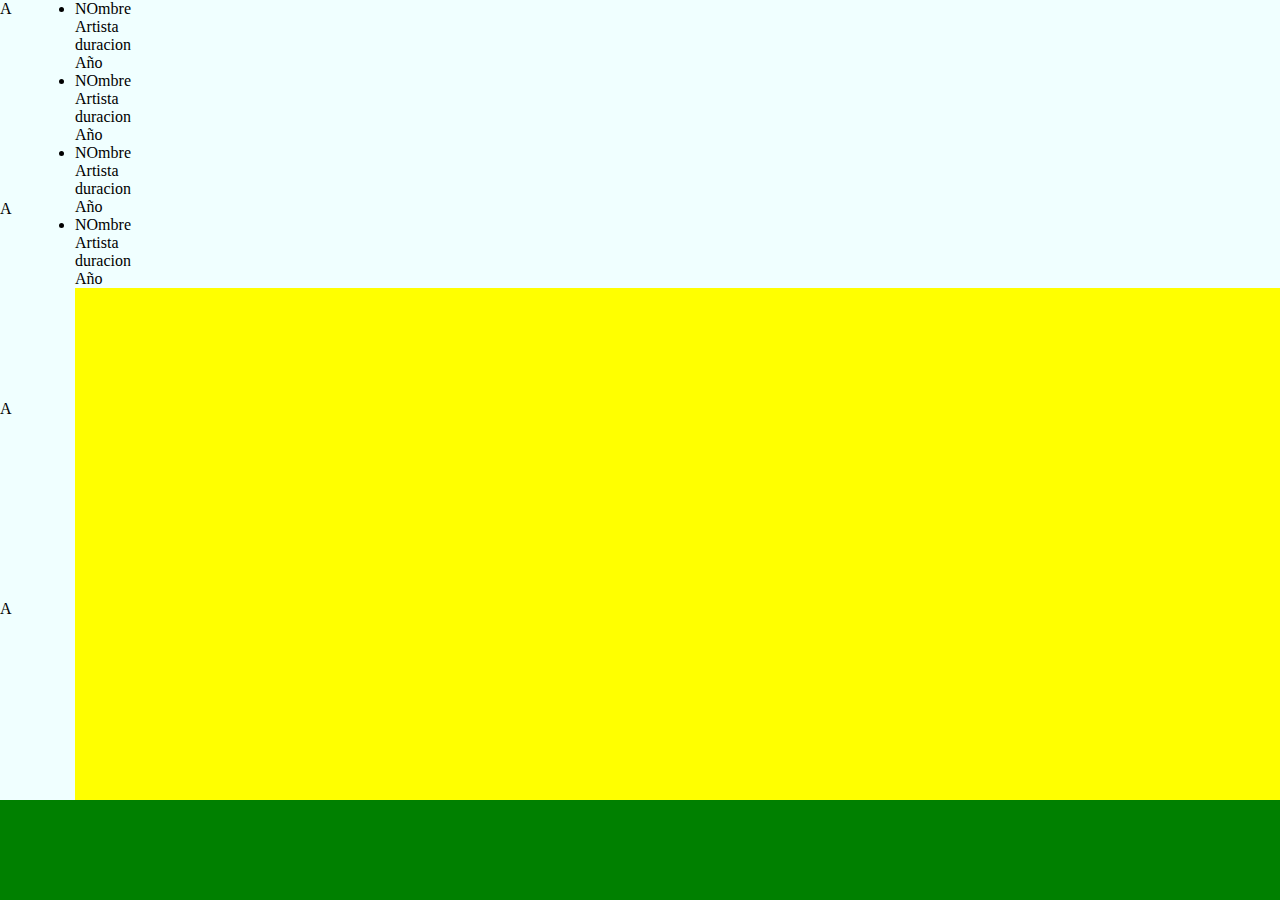
<file: CSS/ejemplo9/index.html>
<!DOCTYPE html>
<html lang="en">
<head>
    <meta charset="UTF-8">
    <meta name="viewport" content="width=device-width, initial-scale=1.0">
    <meta http-equiv="X-UA-Compatible" content="ie=edge">
    <link rel="stylesheet" href="flex.css" type="text/css">
    <title>Document</title>
</head>
<body>
   <main class="main">
        <section>
            <aside>
                <ul>
                    <li>A</li>
                    <li>A</li>
                    <li>A</li>
                    <li>A</li>
                </ul>
            </aside>
            <div class="album">
                <div class="info">

                </div>
                <div class="list">
                    <ul>
                        <li>
                            <p>NOmbre</p>
                            <p>Artista</p>
                            <p>duracion</p>
                            <p>Año</p>
                        </li>
                        <li>
                            <p>NOmbre</p>
                            <p>Artista</p>
                            <p>duracion</p>
                            <p>Año</p>
                        </li>
                        <li>
                            <p>NOmbre</p>
                            <p>Artista</p>
                            <p>duracion</p>
                            <p>Año</p>
                        </li>
                        <li>
                            <p>NOmbre</p>
                            <p>Artista</p>
                            <p>duracion</p>
                            <p>Año</p>
                        </li>
                    </ul>
                </div>
            </div>
        </section>
        <footer>

        </footer>
   </main>
</body>
</html>
</file>
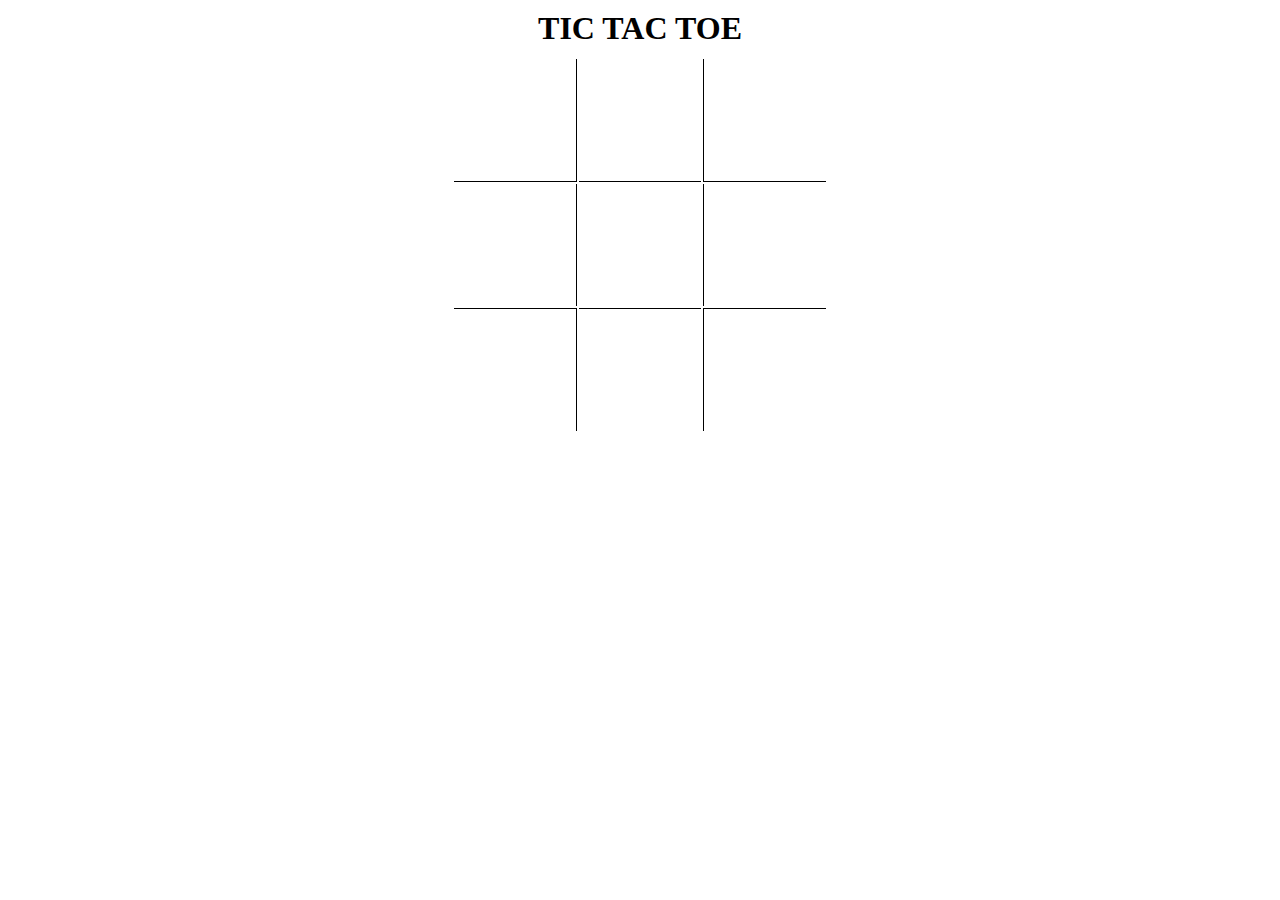
<file: CSS/ejercicio3/index.html>
<!DOCTYPE html>
<html lang="en">
<head>
  <meta charset="UTF-8">
  <meta name="viewport" content="width=device-width, initial-scale=1.0">
  <meta http-equiv="X-UA-Compatible" content="ie=edge">
  <link rel="stylesheet" href="style.css" type="text/css">
  <title>TIC TAC TOE</title>
</head>
<body>
  <h1>TIC TAC TOE</h1>
  <table>
    <tr>
      <td class="border-bottom border-right"></td>
      <td class="border-bottom"></td>
      <td class="border-bottom border-left"></td>
    </tr>
    <tr>
      <td class="border-right"></td>
      <td></td>
      <td class="border-left"></td>
    </tr>
    <tr>
      <td class="border-right border-top"></td>
      <td class="border-top"></td>
      <td class="border-left border-top"></td>
    </tr>
  </table>
</body>
</html>
</file>
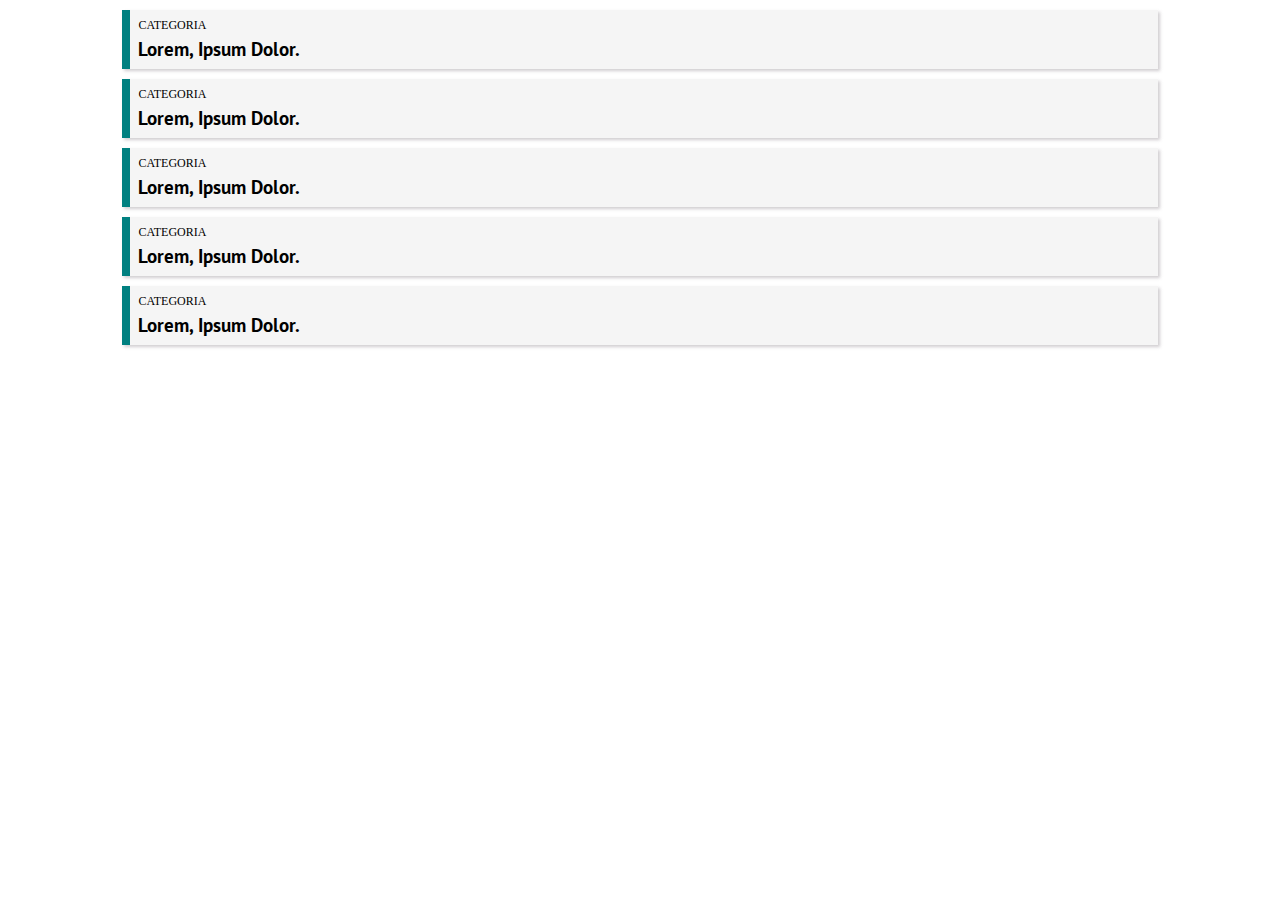
<file: CSS/ejercicio4/index.html>
<!DOCTYPE html>
<html lang="en">
<head>
  <meta charset="UTF-8">
  <meta name="viewport" content="width=device-width, initial-scale=1.0">
  <meta http-equiv="X-UA-Compatible" content="ie=edge"> 
  <link href="https://fonts.googleapis.com/css?family=Baloo+Tammudu|PT+Sans" rel="stylesheet">
  <link rel="stylesheet" href="style.css" type="text/css">
 
  <title>Document</title>
</head>
<body>
  <div class="panel">
      <h3>categoria</h3>
      <h2>Lorem, ipsum dolor.</h2>
  </div>
  <div class="panel">
      <h3>categoria</h3>
      <h2>Lorem, ipsum dolor.</h2>
  </div>
  <div class="panel">
      <h3>categoria</h3>
      <h2>Lorem, ipsum dolor.</h2>
  </div>
  <div class="panel">
      <h3>categoria</h3>
      <h2>Lorem, ipsum dolor.</h2>
  </div>
  <div class="panel">
      <h3>categoria</h3>
      <h2>Lorem, ipsum dolor.</h2>
  </div>
</body>
</html>
</file>
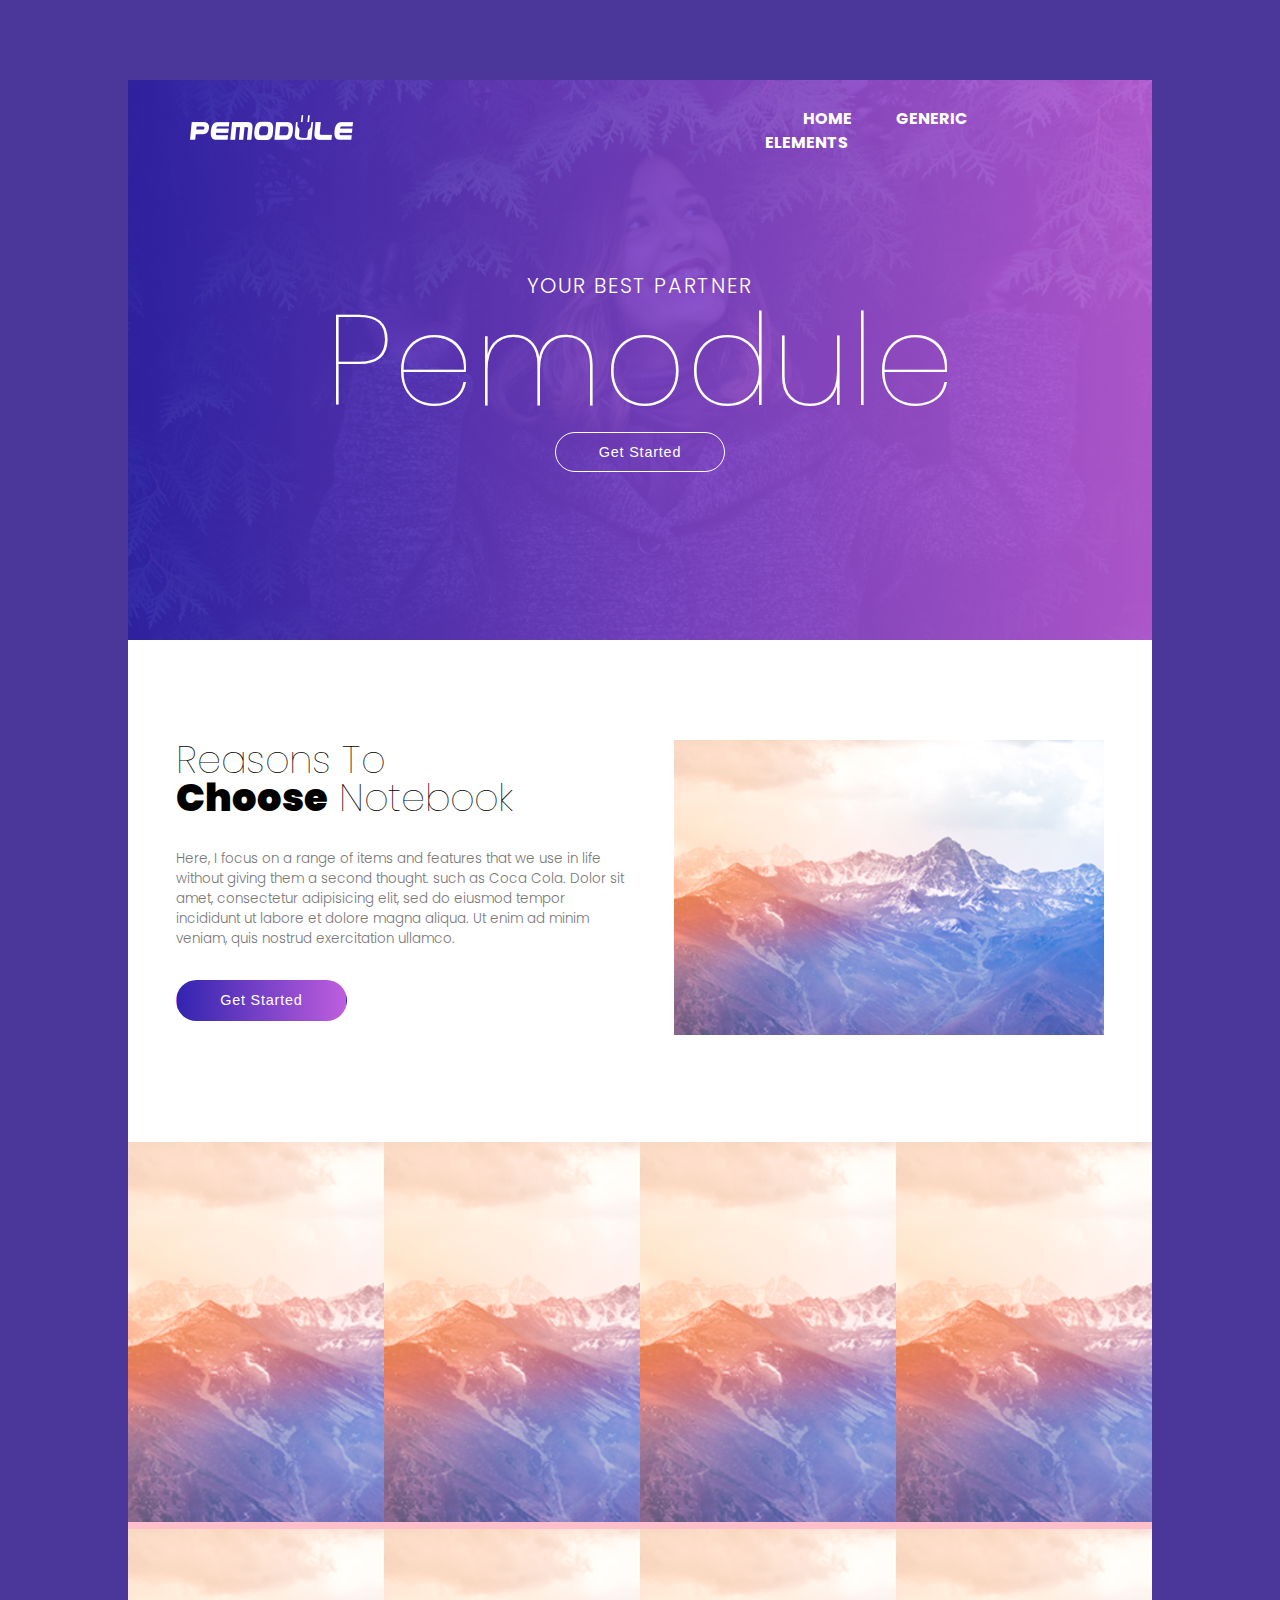
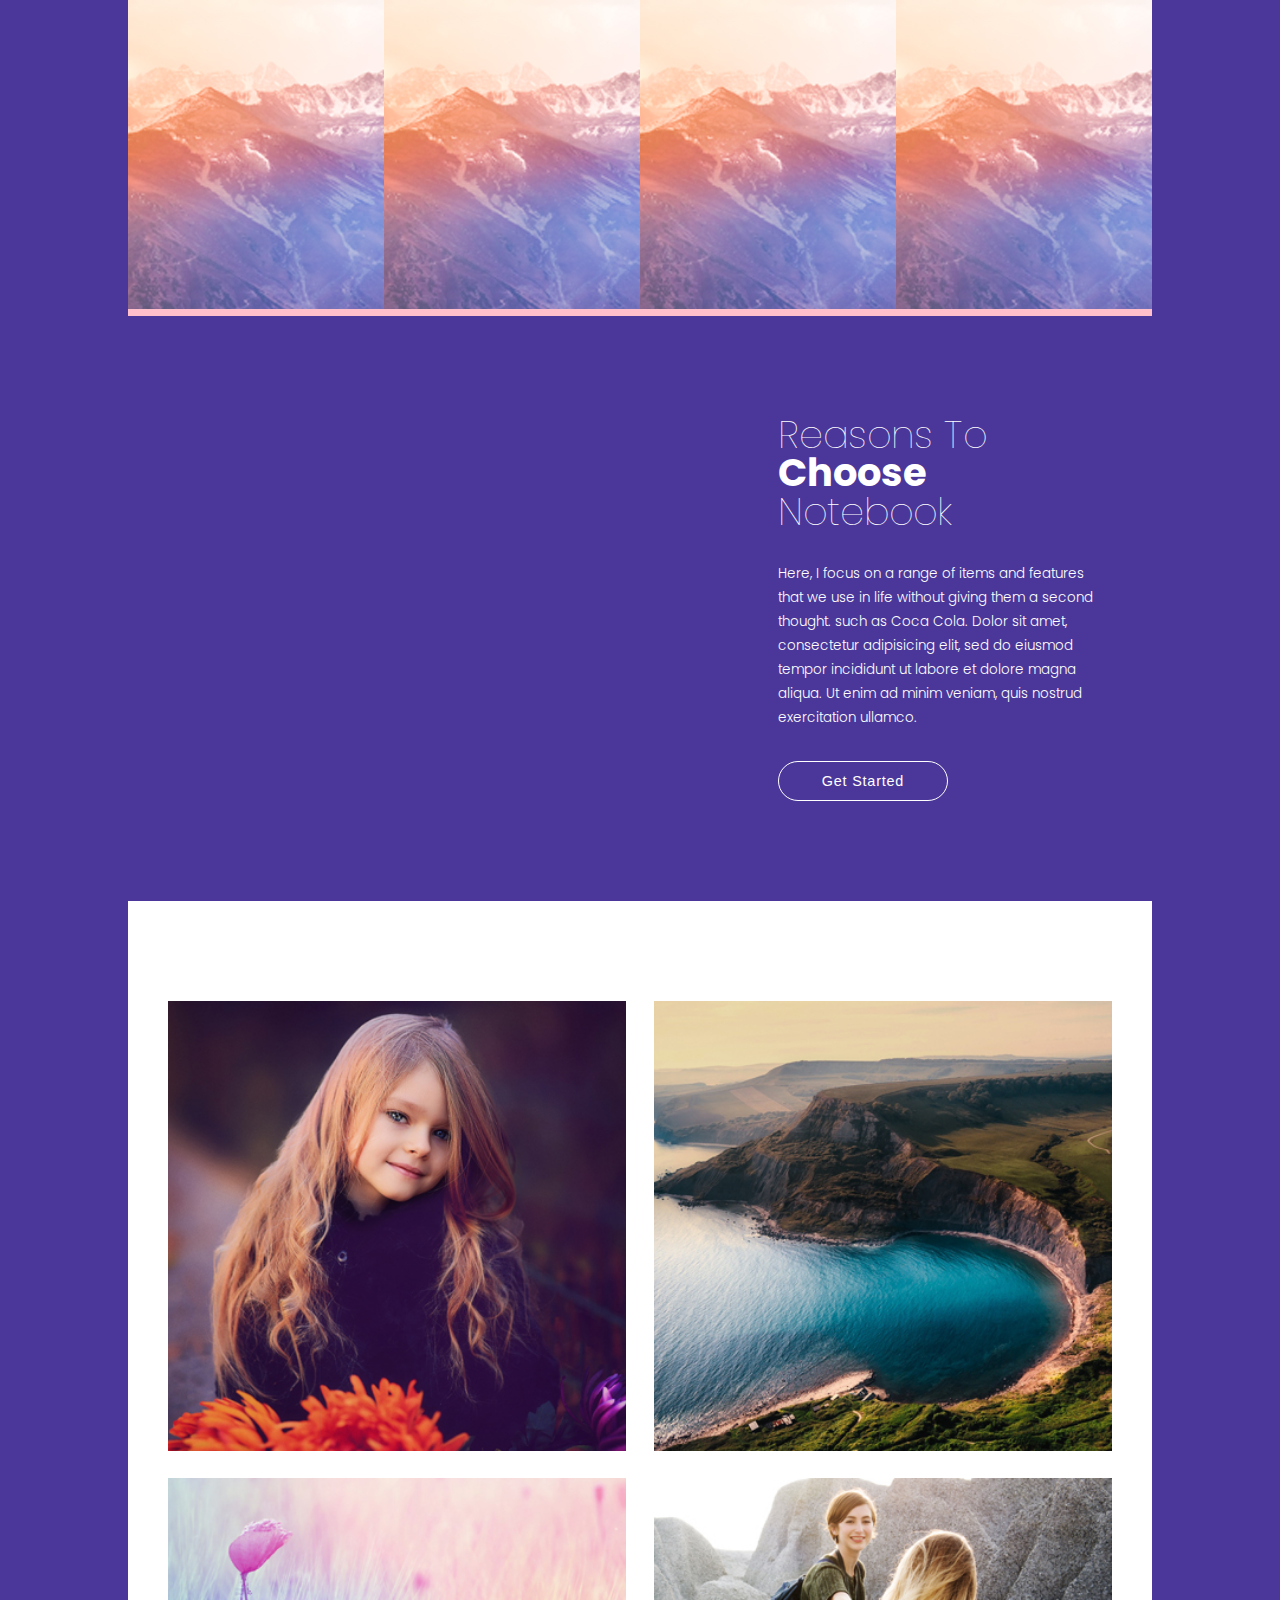
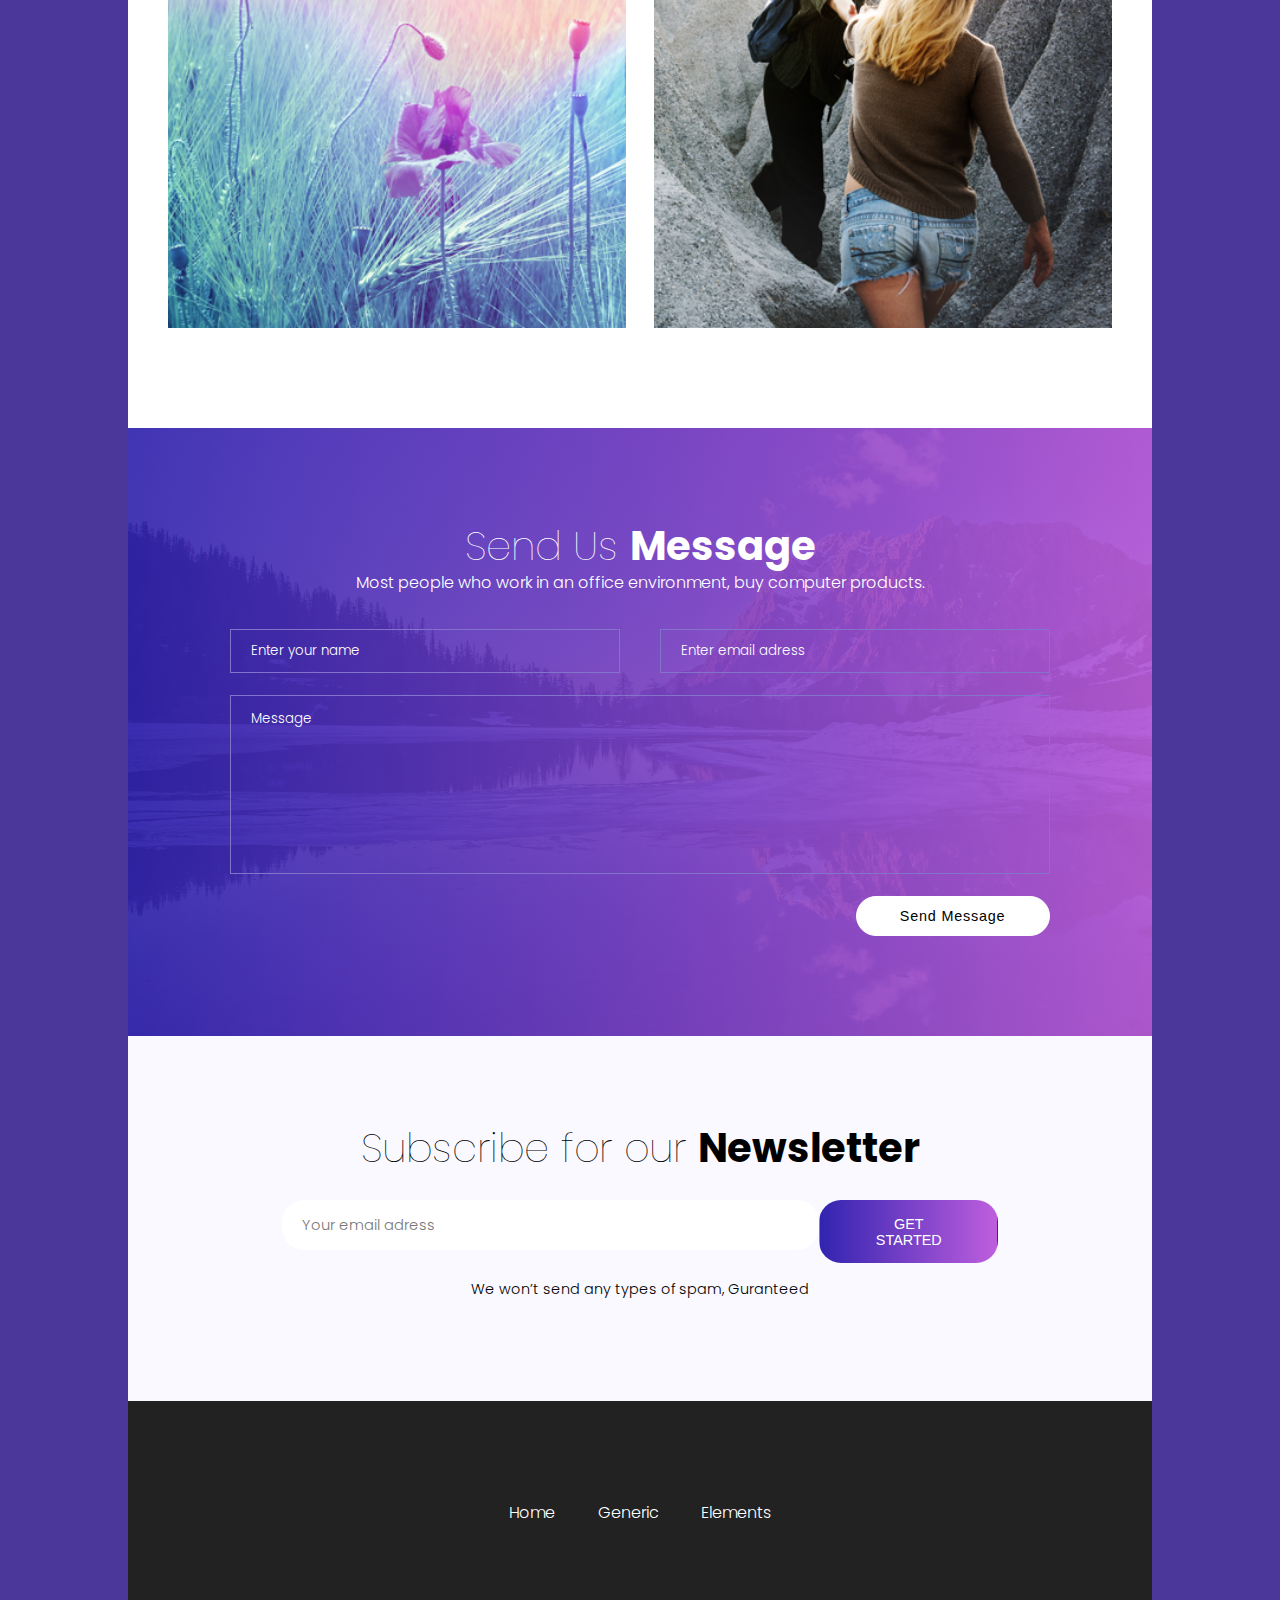
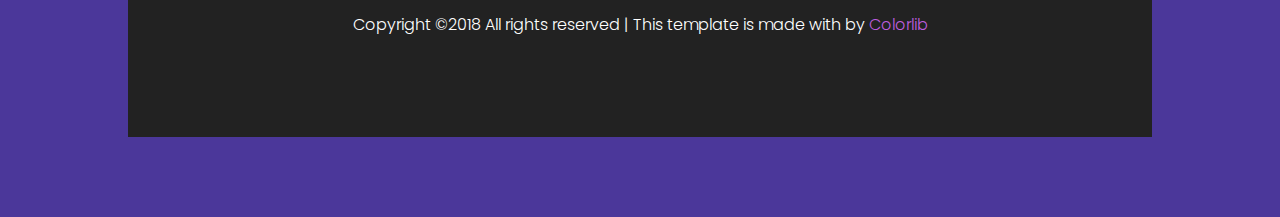
<file: PemoduleV2/index1.html>
<!DOCTYPE html>
<html lang="en">

<head>
    <meta charset="UTF-8">
    <meta name="viewport" content="width=device-width, initial-scale=1.0">
    <meta http-equiv="X-UA-Compatible" content="ie=edge">
    <link rel="stylesheet" href="style1.css">
    <link href="https://fonts.googleapis.com/css?family=Poppins:100,300,500,600|Open+Sans:300,400" rel="stylesheet">
    <link rel="stylesheet" href="https://use.fontawesome.com/releases/v5.3.1/css/all.css" integrity="sha384-mzrmE5qonljUremFsqc01SB46JvROS7bZs3IO2EmfFsd15uHvIt+Y8vEf7N7fWAU"
        crossorigin="anonymous">
    <title>Document</title>
</head>

<body>
    <div class="grid-container">

        <div class="header">
            <div class="encabezado flex-column">
                <header>
                    <div class="barra">
                        <a href="#"><img src="public/img/logo.png" alt="logo" class="logo"></a>
                        <nav class="navegador">
                            <ul>
                                <li><a href="#">Home</a></li>
                                <li><a href="#">Generic</a></li>
                                <li><a href="#">Elements</a></li>
                            </ul>
                        </nav>
                    </div>
                </header>
                <div class="titulo">
                    <h4> Your best partner</h4>
                    <h1>Pemodule</h1>
                    <button class="boton_principal align_center">Get Started <i class="fas fa-arrow-right"></i></button>
                </div>
            </div>
        </div>

        <div class="seccion1">
            <div class="contenido1">
                <section class="texto1">
                    <h2>Reasons to <br>
                        <span>choose</span> notebook</h2>
                    <p>Here, I focus on a range of items and features that we use in life without giving them
                        a second thought. such as Coca Cola. Dolor sit amet, consectetur adipisicing elit,
                        sed do eiusmod tempor incididunt ut labore et dolore magna aliqua. Ut enim ad minim
                        veniam, quis nostrud exercitation ullamco.</p>
                    <button class="boton_secundario">Get Started <i class="fas fa-arrow-right"></i></button>
                </section>
                <section class="imagen1">
                    <img src="public/img/mountains.jpg" alt="mountain" class="mountain">
                </section>
            </div>
        </div>

        <div class="seccion9">
            <div class="pic1"><img src="public/img/mountains.jpg" alt="jeje" class="try"></div>
            <div class="pic2"><img src="public/img/mountains.jpg" alt="jeje" class="try"></div>
            <div class="pic3"><img src="public/img/mountains.jpg" alt="jeje" class="try"></div>
            <div class="pic4"><img src="public/img/mountains.jpg" alt="jeje" class="try"></div>
            <div class="pic5"><img src="public/img/mountains.jpg" alt="jeje" class="try"></div>
            <div class="pic6"><img src="public/img/mountains.jpg" alt="jeje" class="try"></div>
            <div class="pic7"><img src="public/img/mountains.jpg" alt="jeje" class="try"></div>
            <div class="pic8"><img src="public/img/mountains.jpg" alt="jeje" class="try"></div>
        </div>

        <div class="seccion2 paralax-background">
            <div class="contenido2">
                <section class="vacio">
                </section>
                <section class="texto2">
                    <h2>Reasons to <br>
                        <span>choose</span> notebook</h2>
                    <p>Here, I focus on a range of items and features that we use in life without giving them
                        a second thought. such as Coca Cola. Dolor sit amet, consectetur adipisicing elit,
                        sed do eiusmod tempor incididunt ut labore et dolore magna aliqua. Ut enim ad minim
                        veniam, quis nostrud exercitation ullamco.</p>
                    <button class="boton_principal">Get Started <i class="fas fa-arrow-right"></i></button>
                </section>
            </div>
        </div>

        <div class="seccion3">
            <section class="pics">
                <div class="grid1">
                    <div class="text-hide">
                        <p class=invisible-text>
                            <h3>BECOMING A DVD REPAIR EXPERT ONLINE</h3>
                            <p>Lorem ipsum dolor sit amet, consectetur adipisicing elit, sed do eiusmod tempor
                                incididunt ut labore et dolore magna aliqua. Ut enim ad minim veniam.</p>
                        </p>
                    </div>
                </div>
                <div class="grid2">
                    <div class="text-hide">
                        <p class=invisible-text>
                            <h3>BECOMING A DVD REPAIR EXPERT ONLINE</h3>
                            <p>Lorem ipsum dolor sit amet, consectetur adipisicing elit, sed do eiusmod tempor
                                incididunt ut labore et dolore magna aliqua. Ut enim ad minim veniam.</p>
                        </p>
                    </div>
                </div>
                <div class="grid3">
                    <div class="text-hide">
                        <p class=invisible-text>
                            <h3>BECOMING A DVD REPAIR EXPERT ONLINE</h3>
                            <p>Lorem ipsum dolor sit amet, consectetur adipisicing elit, sed do eiusmod tempor
                                incididunt ut labore et dolore magna aliqua. Ut enim ad minim veniam.</p>
                        </p>
                    </div>
                </div>
                <div class="grid4">
                    <div class="text-hide">
                        <p class=invisible-text>
                            <h3>BECOMING A DVD REPAIR EXPERT ONLINE</h3>
                            <p>Lorem ipsum dolor sit amet, consectetur adipisicing elit, sed do eiusmod tempor
                                incididunt ut labore et dolore magna aliqua. Ut enim ad minim veniam.</p>
                        </p>
                    </div>
                </div>
            </section>
        </div>

        <div class="formulario">
            <form class="formu">
                <section class=texto3>
                    <h2>Send us <span>message</span></h2>
                    <p>Most people who work in an office environment, buy computer products.</p>
                </section>
                <section class="cajas">
                    <div class="inputs">
                        <input type="text" name="texto" class="input_nombre" placeholder="Enter your name">
                        <input type="email" name="correo" class="input_correo" placeholder="Enter email adress">
                    </div>
                    <textarea name="mensaje" class="input_message" placeholder="Message"></textarea>
                </section>
                <div class="boton_pos">
                    <button class="boton_tercero">Send Message <i class="fas fa-arrow-right"></i></button>
                </div>
            </form>
        </div>

        <div class="subscribe">
            <section class="nospam flex-column">
                <h2>Subscribe for our <span>newsletter</span></h2>
                <div class="ingresar">
                    <input type="email" name="correo" class="email" placeholder="Your email adress">
                    <div class="botoncito">
                        <button class="boton_secundario" id="boton_subscribe">GET STARTED<i class="fas fa-arrow-right"></i></button>
                    </div>
                </div>
                <p>We won’t send any types of spam, Guranteed</p>
            </section>
        </div>

        <div class="footer">
            <div class="final flex-column">
                <aside>
                    <a href="#">Home</a>
                    <a href="#">Generic</a>
                    <a href="#">Elements</a>
                </aside>
                <aside class="icons">
                    <a href="#"><i class="fab fa-twitter"></i></a>
                    <a href="#"><i class="fab fa-facebook-f"></i></a>
                    <a href="#"><i class="fas fa-globe"></i></a>
                    <a href="#"><i class="fab fa-rebel"></i></a>
                </aside>
                <p>Copyright ©2018 All rights reserved | This template is made with
                    <span class="hearty"><i class="far fa-heart"></i> </span>by <span class="hearty">Colorlib</span></p>
            </div>
        </div>

    </div>
</body>

</html>
</file>
<file: EstudioParcial/style.css>
*{
    margin: 0;
    padding: 0;
}

body{
    background-color: #4b379a;
    font-family: "Poppins", sans-serif;
    font-weight: 300;
    line-height: 1.5em;
    color: #777777;
}

/*Contenedor de todo*/
.container{
    margin: 5rem auto;
    display: flex;
    justify-content: center;
    background-repeat: no-repeat;
    background-size: cover;
    background-position: center;
    align-items: center;
    flex-direction: column;
    padding: 1em;
}

/*Aqui lo del encabezado*/
.encabezado {
    background-image: url("public/img/happy.jpg");
    display: flex;
    justify-content: center;
    background-repeat: no-repeat;
    background-size: cover;
    background-position: center;
    align-items: center;
    flex-direction: column;
    padding-top: 5em;
    padding-bottom: 5em;
    text-transform: capitalize;
    min-height: 400px;
    width: 82%;
    position: relative;
    font-weight: 300;
}

/*para el filtro degradado del encabezado*/
.encabezado:before{
    background: -webkit-linear-gradient(0deg, #3224b0 0%, #be5ede 100%);
    opacity: 0.9;    
    position: absolute;
    top:0;
    right:0;
    bottom:0;
    left:0;
    content: "";
    z-index: 0;
}

/*posicionar el header hasta arriba del div*/
.encabezado header{
    position: absolute;
    top: 0;
    left: 0;
    padding: 1em;
    margin-left: 1.7em;
    width: 95%;
}

.barra nav ul{
    display: inline;
    padding: 20px;
    margin-left: 5%;
}

.barra nav ul li{
    display: inline;
}

.barra nav ul li a{
    text-decoration: none;
    color:#ffffff;
    font-weight: bold;
    text-transform: uppercase;
    padding: 20px;
}

.barra{
    display: flex;
    flex-direction: row;
    flex-wrap: wrap;
    align-items: center;
    justify-content: space-between;
}

.navegador ul li a:hover{
    color: #000000;
    cursor: pointer;
}

.navegador{
    flex-wrap: wrap;
}

.titulo{
    display: flex;
    flex-direction: column;
    align-items: center;
    text-align: center;
    line-height: 4.7em;
    position: relative;
}

.titulo h4{
    font-weight: 300;
    color: #ffffff;
    font-size: 1.3em;
    text-transform: uppercase;
    letter-spacing: 0.1rem;
}

.titulo h1{
    font-weight: 100;
    font-size: 8em;
    color: #ffffff;
}

/*Segunda seccion*/
.art1{
    background-color: #ffffff;
    justify-content: center;
    background-position: center;
    align-items: center;
    width: 82%;
    padding-bottom: 6.25em;
    padding-top: 6.25em;
}

.contenido1{
    margin: 0 auto;
    padding-right: 3em;
    padding-left: 3em;
    max-width: 90%;
    align-items: center;
    display: flex;
    flex-wrap: wrap;
    position: relative;
}

.texto1 {
    flex: 1;
}

.imagen1{
    flex: 1;
}

.contenido1 .texto1{
    padding-right: 2em;
}

.contenido1 .texto1 h2{
    font-size: 2.4em;
    text-transform: capitalize;
    line-height: 1em;
    font-weight: 100;
    padding-bottom: 0.8em;
    color: #000000;
}

.texto1 span{
    font-weight: 900;
}

.contenido1 .texto1 p{
    font-weight: 300;
    font-size: 0.84em;
    margin-bottom: 0.8em;
    line-height: 1.5em;
}

.contenido1 .texto1 .boton_secundario{
    margin-top: 1.4em;
    margin-bottom: 1.4em;
}

/*Tercera seccion primer paralax*/
.art2{
    background-image: url("public/img/cameragirl.jpg");
    background-repeat: no-repeat;
    background-size: cover;
    background-position: center;
    justify-content: center;
    align-items: center;
    padding-top: 6.25em;
    padding-bottom: 6.25em;
    width: 82%;
    font-weight: 300;
}

.contenido2{
    margin: 0 auto;
    padding-right: 3em;
    padding-left: 3em;
    max-width: 90%;
    align-items: center;
    display: flex;
    flex-wrap: wrap;
    position: relative;
}

.contenido2 .vacio{
    flex: 1;
}

.contenido2 .texto2{
    flex: 1;
    padding-left: 9rem;
}

.art2 .texto2{
    color: #ffffff;
}

.art2 .texto2 h2{
    font-size: 2.4em;
    text-transform: capitalize;
    line-height: 1em;
    font-weight: 100;
    padding-bottom: 0.8em;
}

.texto2 span{
    font-weight: bold;
}

.texto2 p{
    font-weight: 300;
    font-size: 0.84em;
    margin-bottom: 0.8em;
}

.texto2 .boton_principal{
    margin-top: 1.4em;
}

/*Seccion 3, grid de 4 fotos*/
.collage{
    background-color: #ffffff;
    justify-content: center;
    background-position: center;
    align-items: center;
    width: 82%;
    padding-bottom: 6.25em;
    padding-top: 6.25em;
}

.pics{
    display: grid;
    grid-template-columns: repeat(auto-fit, minmax(500px, 1fr));
    justify-items: center;
    justify-content: center;
    grid-gap: 1.5em;
    overflow: hidden;
    padding-right:2em;
    padding-left:2em;
}

/*Seccion 4, el formulario*/
.formu{
    background-image: url("public/img/lake.jpg");
    display: flex;
    justify-content: center;
    background-repeat: no-repeat;
    background-size: cover;
    background-position: center;
    align-items: center;
    flex-direction: column;
    width: 82%;
    position: relative;
    font-weight: 300;
    padding-bottom: 6.25em;
    padding-top: 6.25em;
    color: #ffffff;
}

.formu:before{
    background: -webkit-linear-gradient(0deg, #3224b0 0%, #be5ede 100%);
    opacity: 0.9;    
    position: absolute;
    top:0;
    right:0;
    bottom:0;
    left:0;
    content: "";
    z-index: 0;
}

.cajas{
    display: flex;
    flex-direction: column;
    width:80%;
    position: relative;
}

.texto3{
    position: relative;
    padding-bottom: 1.7rem;
    line-height: 2.3em;
}

.input_nombre, .input_correo, .input_message{
    border: 1px solid #8373ca;
    background: transparent;
    padding: 1em 1.5em 1em;
    color: #ffffff;
}

.inputs{
    display: flex;
    justify-content: center;
    align-items: center;
    flex-direction: row;
    flex-wrap: wrap;
    padding-bottom: 1.4em;
}

.input_correo, .input_nombre{
    flex: 1;
    width: 45%;
}

.input_correo{
    margin-left:20px;
}

.input_nombre{
    margin-right:20px;
}

.input_message{
    height: 150px;
    resize: none;
}

.texto3 h2{
    font-weight: 100;
    text-align: center;
    text-transform: capitalize;
    font-size: 2.5em;
}

.texto3 h2 span{
    font-weight: bold;
}

.cajas{
    position: relative;
    padding-bottom: 1.4em;
}

::placeholder {
    color: #ffffff;
    font-family: "Poppins", sans-serif;
    font-weight: 300;
}

.boton_pos{
    display: flex;
    justify-content: flex-end;
    width: 80%;
}

/*Seccion 5, subscribe part*/
.subscribe{
    background-color:#f9f9ff;
    display: flex;
    justify-content: center;
    background-position: center;
    align-items: center;
    flex-direction: column;
    width: 82%;  
    text-align: center;
    position: relative;
    font-weight: 300;
    padding-bottom: 6.25em;
    padding-top: 6.25em;
}

.subscribe .nospam h2{
    font-weight: 100;
    text-align: center;
    font-size: 2.5em;
    color: #000000;
    margin-bottom: 1em;
}

.subscribe .nospam h2 span{
    font-weight: bold;
    text-transform: capitalize;
}

.subscribe .nospam p{
    font-weight: 300;
    text-align: center;
    font-size: 0.9em;
    color: #000000;
}

.email{
    background-color: #ffffff;
    border-radius: 22px;
    width: 30rem;
    height: 3.1rem;
    border: none;
    margin-bottom: 2em;
}

.email::placeholder{
    color: #777777;
    font-family: "Poppins", sans-serif;
    font-size: 1.1em;
    padding-left: 1.4em;
}

.nospam .boton_secundario{
    letter-spacing: 0;
    width: 8rem;
    padding-top:1em;
    padding-bottom:1em;
}

/*finalmente... el footer*/
footer{
    background-color: #222222;
    display: flex;
    justify-content: center;
    background-position: center;
    align-items: center;
    flex-direction: column;
    width: 82%;  
    color: #ffffff; 
    padding-bottom: 6.25em;
    padding-top: 6.25em;  
}

a{
    text-decoration: none;
    color: #ffffff;
    padding: 1.2em;
}

.icons a{
    padding: 0.5em;
}

.hearty{
    color: #be5ede;
    cursor: pointer;
}

a:hover{
    color: #be5ede;
    cursor: pointer;
}

aside{
    padding-bottom: 2rem;
}

/*botones y otras clases*/
/*fondos de imagen con paralax*/
.paralax-background {
    background-attachment: fixed;
    background-position: center;
    background-repeat: no-repeat;
    background-size: cover;
}

.boton_tercero{
    position: relative;
    color: #000000;
    background-color: #ffffff;
    border: 1px #ffffff solid;
    border-radius: 22px;
    padding: 0.7rem 2.7rem;
    font-size: 0.9rem;
    letter-spacing: 0.05rem;
    justify-items: end;
}

.boton_tercero:hover{
    color: #ffffff;
    background: -webkit-linear-gradient(0deg, #3224b0 0%, #be5ede 100%);
    border-radius: 22px;
    border: 1px transparent solid;
    cursor: pointer;
}

.boton_secundario{
    color: #ffffff;
    font-size: 0.9rem;
    font-weight: 500;
    letter-spacing: 0.05rem;
    border-radius: 22px;
    padding: 0.7rem 2.7rem;
    text-align:center;
    background: -webkit-linear-gradient(0deg, #3224b0 0%, #be5ede 100%);
    border: 1px transparent solid;
    cursor: pointer;
}

.boton_principal{
    color: #ffffff;
    background-color: transparent;
    border: 1px #ffffff solid;
    border-radius: 22px;
    padding: 0.7rem 2.7rem;
    text-align:center;
    position: relative;
    display: inline-flex;
    font-size: 0.9rem;
    font-weight: 500;
    letter-spacing: 0.05rem;
}

.boton_principal:hover{
    color: #ffffff;
    background: -webkit-linear-gradient(0deg, #3224b0 0%, #be5ede 100%);
    border-radius: 22px;
    border: 1px transparent solid;
    cursor: pointer;
}

.titulo .boton_principal{
    margin-top: 2.3em;
}

.align_center{
    align-items: center;
}

*, *::before, *::after {
    box-sizing: inherit;
}

/*cosas para pagina aun mas responsive*/
@media only screen and (max-width: 1200px) {
    .titulo h1 {
        font-size: 4rem;
    }
}

@media only screen and (max-width: 425px) {
    .titulo h1  {
        font-size: 2rem;
    } 
}

@media  (max-width: 425px) {
    .mountain  {
        max-width: 350px;
        align-items: center;
    } 
}

@media  (max-width: 1200px) {
    .mountain  {
        width: 350px;
        align-items: center;
    } 
}

@media (max-width: 1200px){
    .encabezado, .art1, .art2, .collage, .formu, .subscribe, footer {
        width: 100%;
    }
}

@media (max-width: 500px){
    .encabezado, art1, .art2, .collage, .formu, .subscribe, footer {
        width: 100%;
    }
}
</file>
<file: CSS/ejemplo10flex1/flex.css>
:root {
    box-sizing: border-box;
}

* , ::before, ::after{
    box-sizing: inherit;
    margin: 0;
    padding: 0;
}

.menu ul {
    list-style: none;
    display: flex;
    flex-direction: column;
    align-items: center;
    justify-content: flex-start;
    height: 100vh;
}

.menu ul li {
    background-color: pink;
    padding: 1em;
    flex:0 0 10px;
    width: 200px;
}

.menu ul li:nth-of-type(even) {
    background-color: red;
}



/*********************************/

.container {
    display: flex;
    flex-direction: column;
    width: 100vw;
    height: 100vh;
    background: black;
}
footer {
    height: 100px;
    background: pink;
}

.main {
    flex: 1;
    background: red;
    display: flex;
}

.main aside{
    width: 40px;
    background: blue;

}

.main section {
    background-color: greenyellow;
    flex: 1;
}
.main aside ul li a{
    color: white;
}
.main aside ul{
    display: flex;
    height: 100%;
    flex-direction: column;
    justify-content: space-between
}
.main aside ul li{
    flex: 1;
}

.main aside ul li{
    display: flex;
    flex-direction: column;
    justify-content: center;
    align-items: center;
}

@media only screen and (max-width: 600px) {
    .main {
       flex-direction: column;
    }
    
    .main aside {
        width: 100%;
    }
    .main aside ul{
        width: 100%;
        flex-direction: row;
        flex: 1;
    }
}
</file>
<file: CSS/ejemplo11grid1/style.css>
body {
    background-color: peachpuff; 
}

.container{
    display: grid;
    width: 100%;
    grid-template-columns: 150px 1fr; 
    grid-template-rows: repeat(2,70px) minmax(150px, auto) 70px;
}

.header {
    background-color: aliceblue;
    grid-column: 1 / span 2;
}

.nav {
    background-color: beige;
    grid-column: 1 / -1;
}

.content {
    background-color: cadetblue;
    grid-row: 3 / 4;
}

.aside {
    background-color: darkblue;
    grid-column: -1 / 2;
}

.footer {
    background-color: firebrick;
    grid-column-start: 1;
    grid-column-end: -1;
}
</file>
<file: CSS/ejemplo12grid2/style.css>
body {
    background-color: peachpuff; 
}

.container{
    display: grid;
    grid-template-columns: repeat(6, minmax(100px,1fr));
    /*grid-template-rows: 100px 100px;*/
    grid-gap: 10px;
    grid-auto-rows: 100px;
}

.container div {
    background-color: azure;
    color: black;
    display: flex;
    justify-content: center;
    align-items: center;
}
.container div:nth-last-of-type(even){
    background-color: gray;
    color: white;
}
</file>
<file: CSS/ejemplo13grid3elmaslargo/index.css>
.container {
    display: grid;
    grid-gap: 5px;
    grid-template-columns: repeat(auto-fit, minmax(400px, 1fr));
    grid-auto-rows: 200px;
    grid-auto-flow: row dense;
}

.horizontal {
    grid-column: span 2;
}

.vertical {
    grid-row: span 2;
}

.big {
    grid-column: span 2;
    grid-row: span 2;
}
</file>
<file: CSS/ejemplo13grid3elmaslargo/basic.css>
.container > div {
    display: flex;
    justify-content: center;
    align-items: center;
    font-size: 2em;
    color: #ffeead;
}

.container > div > img {
    width: 100%;
    height: 100%;
    object-fit: cover;
}

html, body {
    background-color: #ffeead;
    margin: 10px;
}
</file>
<file: CSS/ejemplo4/style.css>
/* Start Selector*/
* {
   margin: 0;
}

/* Tag Selector or Type Selector or Element Selector*/
body {
    background-color: #eeee00;
}

/* Id Selector*/
#brand {
    color: #5959c5;
}

.main {
    background: url(login.png);
    background-repeat: no-repeat;
    height: 90vh;
    background-position: 100% -50px;
}

header {
    background-color: #fff;
}

ul{
    color: #32323d;
}

/* Class Selector*/
.big-text {
    font-size: 2em;
}

.social {
    font-size: 1.2em;
}

.social a{
   
    /*  Big Way
    border-style: solid;
    border-color: black;
    border-width: 2px;*/
    border: 1px solid black;
    /* 
    padding-top: 10px;
    padding-bottom: 10px;
    padding-left: 10px;
    padding-right: 10px; */
    padding: 10px;
}

/* Descendant Selector*/
.more-option a{
    display: block
}

/* If a , b select both elements*/
.data select, .data input { /**/
    display: block;
}

input[type="submit"] {
    font-size: 1.3em;
}

/* Adjacent Selector*/
a + a {
    margin: 10px;
}
</file>
<file: CSS/ejemplo5/style.css>
@import url('https://fonts.googleapis.com/css?family=Roboto:100,900');

/*font-family*/
h1 {
    font-family: 'Roboto', sans-serif;  /*Cambia el tipo de fuente*/
}

h2 {
    /* A font family name and a generic family name */
    font-family: Consolas,monaco,monospace; 
}
/* Puede consultar el porcetanje de uso de las fuentes en https://www.cssfontstack.com/ */

/*font-size*/

    /* Con pixeles */
h3 {
    font-size: 32px;
}

p {
    font-size: 20px;
}
    /* Con em */

span {
    font-size: 2.0em;
}

/*font-weight*/

span {
    font-weight: 700;
}

/*line-height*/

.line-h{
    line-height: 1.5;
}

/*text-align*/
p {
    text-align: justify;
}

/*text-decoration*/
.under {
    text-decoration: wavy underline red;
}

.over {
    text-decoration: wavy overline lime;
}

.line {
    text-decoration: line-through;
}

.plain {    
    text-decoration: none;
}

.underover {
    text-decoration: dashed underline 
    ;
}
</file>
<file: CSS/ejemplo9/flex.css>
/*For have a predictable width and height*/
:root {
    box-sizing: border-box;
}

*, 
::before, 
::after {
    box-sizing: inherit;
    margin: 0;
    padding: 0;
}

html, body{
    height: 100%;
}

.main {
    width: 100%;
    height: 100%;
    display: flex;
    flex-direction: column;
}

.main > section {
    flex: 1;
    background-color: pink;
    display: flex;
    flex-direction: row;
}
.main > section > aside{
    flex: 0 0 75px;
}

.main > section  ul {
    background-color: azure;
    display: flex;
    height: 100%;
    width: 100%;
    flex-direction: column;
    justify-content: space-around;
}

.main > section  ul li{
    flex: 1;
}
.main > section .album {
    flex: 1;
    background-color: aqua;
    display: flex;
    flex-direction:column; 
}
.main > section .album {
    background-color: red;
}

.main > section .album {
    background-color: yellow;
}


.main > footer {
    height: 100px;
    background-color: green;    
}
</file>
<file: CSS/ejercicio3/style.css>
h1 {
    width: fit-content;
    margin: 10px auto;
}

table{
    margin-left: auto;
    margin-right: auto;
}

td {
    width: 120px;
    height: 120px;
}

td:hover {
    background-color: rgba(213, 209, 209, 0.2);
}

.border-left {
    border-left: 1px solid black;
}

.border-bottom{
    border-bottom: 1px solid black;
}

.border-top {
    border-top: 1px solid black;
}

.border-right {
    border-right: 1px solid black;
}
</file>
<file: CSS/ejercicio4/style.css>
.panel > h3, .panel > h2 {
   margin: 0; 
}
.panel{
    background-color: whitesmoke;
    padding: 0.5em;
    border-left: 0.5em solid teal;
    margin: 10px auto;
    width: 80%;
    box-shadow: 2px 2px 3px #928a926e;
}

.panel:hover{
    border-left-color: rgb(21, 199, 199); 
    background-color: rgb(207, 203, 203);
}

.panel > h3{
    font-size: 0.75em;
    margin-bottom: 0.25em;
    text-transform: uppercase;
    font-weight: 400;
    font-family: 'Baloo Tammudu', cursive;
}

.panel > h2 {
    text-transform: capitalize;
    font-size: 1.2em;
    font-family: 'PT Sans', sans-serif;
}
</file>
<file: PemoduleV2/style1.css>
*{
    margin: 0;
    padding: 0;
}

body{
    background-color: #4b379a;
    font-family: "Poppins", sans-serif;
    font-weight: 300;
    line-height: 1.5em;
    color: #777777;
}

.grid-container{
    grid-template-columns: 1fr;
    width: 80%;
    margin: 5rem auto;
    grid-template-areas:
    "header"
    "seccion1"
    "seccion2"
    "seccion3"
    "formulario"
    "subscribe"
    "footer"
    "seccion9"
}

.flex-column{
    display: flex;
    justify-content: center;
    align-items: center;
    flex-direction: column;
}

.header{
    grid-area: header;
    background-color: aqua;
}

.encabezado{
    background-image: url("public/img/happy.jpg");
    background-repeat: no-repeat;
    background-size: cover;
    background-position: center;
    padding-top: 5em;
    padding-bottom: 5em;
    text-transform: capitalize;
    min-height: 400px;
    width: 100%;
    position: relative;
    font-weight: 300;
}

/*para el filtro degradado del encabezado*/
.encabezado:before{
    background: -webkit-linear-gradient(0deg, #3224b0 0%, #be5ede 100%);
    opacity: 0.9;    
    position: absolute;
    top:0;
    right:0;
    bottom:0;
    left:0;
    content: "";
    z-index: 0;
}

/*posicionar el header hasta arriba del div*/
.encabezado header{
    position: absolute;
    top: 0;
    left: 0;
    padding: 1em;
    width: 95%;
}

.logo{
    margin-left: 1.7em;
}

/*diseno de nav y barra de arriba*/
.barra nav ul{
    display: inline;
    padding: 20px;
    margin-left: 5%;
}

.barra nav ul li{
    display: inline;
}

.barra nav ul li a{
    text-decoration: none;
    color:#ffffff;
    font-weight: bold;
    text-transform: uppercase;
    padding: 20px;
}

.barra{
    display: flex;
    flex-direction: row;
    flex-wrap: wrap;
    align-items: center;
    justify-content: space-between;
}

.navegador ul li a:hover{
    color: #000000;
    cursor: pointer;
}

.navegador{
    flex-wrap: wrap;
}

/*lo que tiene que ver con el texto del encabezado*/
.titulo{
    display: flex;
    flex-direction: column;
    align-items: center;
    text-align: center;
    line-height: 4.7em;
    position: relative;
}

.titulo h4{
    font-weight: 300;
    color: #ffffff;
    font-size: 1.3em;
    text-transform: uppercase;
    letter-spacing: 0.1rem;
}

.titulo h1{
    font-weight: 100;
    font-size: 8em;
    color: #ffffff;
}

/*primera seccion de articulo*/
.seccion1{
    grid-area: seccion1;
    background-color: #ffffff;
    padding: 6.25em 1.5em 6.25em 1.5em;
}

.contenido1{
    display: grid;
    grid-template-columns: 1fr 1fr;
    width: 100%;
    grid-template-areas:
    "texto1 imagen1";
    margin: 0 auto;
    align-items: center;
    justify-content: center;  
    grid-gap: 1.2em;
}

.texto1{
    grid-area: texto1;
    padding-left: 1.5em;
}

.imagen1{
    grid-area: imagen1;
}

.mountain{
    width: 90%;
    margin-left: 5%;
}

/*diseno de texto de seccion1*/
.contenido1 .texto1 h2{
    font-size: 2.4em;
    text-transform: capitalize;
    line-height: 1em;
    font-weight: 100;
    padding-bottom: 0.8em;
    color: #000000;
}

.texto1 span{
    font-weight: 900;
}

.contenido1 .texto1 p{
    font-weight: 300;
    font-size: 0.84em;
    margin-bottom: 0.8em;
    line-height: 1.5em;
}

.contenido1 .texto1 .boton_secundario{
    margin-top: 1.4em;
    margin-bottom: 1.4em;
}

/*diseno  seccion2*/
.seccion2{
    grid-area: seccion2;
    padding-top: 6.25em;
    padding-bottom: 6.25em;
    background-image: url("public/img/cameragirl.jpg");
    background-repeat: no-repeat;
    background-size: cover;
    background-position: center;
    font-weight: 300;
}

.contenido2{
    display: grid;
    grid-template-columns: 1fr 1fr;
    width: 100%;
    grid-template-areas:
    "vacio texto2";
    margin: 0 auto;
    grid-gap: 1.2em;    
}

.vacio{
    grid-area: vacio;
}

.texto2{
    grid-area: texto2;
    padding-left: 8rem;
    padding-right: 3em;
}

/*diseno del texto de la seccion 2*/
.contenido2 .texto2{
    color: #ffffff;
}

.contenido2 .texto2 h2{
    font-size: 2.4em;
    text-transform: capitalize;
    line-height: 1em;
    font-weight: 100;
    padding-bottom: 0.8em;
}

.texto2 h2 span{
    font-weight: bold;
}

.texto2 p{
    font-weight: 300;
    font-size: 0.84em;
    margin-bottom: 0.8em;
}

.texto2 .boton_principal{
    margin-top: 1.4em;
}


/*diseno seccion3 collage fotos*/
.seccion3{
    grid-area: seccion3;
    background-color: #ffffff;
    padding: 6.25em 2.5em;
}

.pics{
    display: grid;
    grid-template-columns: 1fr 1fr;
    width: 100%;
    grid-template-areas:
    "imagen1 imagen2"
    "imagen3 imagen4";
    grid-gap: 1.7em; 
}

.grid1{
    grid-area: imagen1;
    width: 100%;
    background-image: url("public/img/col1.jpg");
    background-repeat: no-repeat;
    background-size: cover;
    background-position: center;
    
}

.grid2{
    grid-area: imagen2;
    width: 100%;
    background-image: url("public/img/col2.jpg");
    background-repeat: no-repeat;
    background-size: cover;
    background-position: center;
}

.grid3{
    grid-area: imagen3;
    width: 100%;
    background-image: url("public/img/col3.jpg");
    background-repeat: no-repeat;
    background-size: cover;
    background-position: center;
}

.grid4{
    grid-area: imagen4;
    width: 100%;
    background-image: url("public/img/col4.jpg");
    background-repeat: no-repeat;
    background-size: cover;
    background-position: center;
}

/*hover oculto*/
.text-hide{
    height: 50vh;
    background: -webkit-linear-gradient(0deg, #3224b0 0%, #be5ede 100%);
    opacity: 0.7;
    visibility: hidden; 
    color: #ffffff;  
}

.text-hide:hover{
    visibility: visible;
    cursor: pointer;
}

.grid1:hover .text-hide{
    visibility: visible;
}

.grid2:hover .text-hide{
    visibility: visible;
}

.grid3:hover .text-hide{
    visibility: visible;
}

.grid4:hover .text-hide{
    visibility: visible;
}

.invisible-text{
    padding: 1em;
}

.invisible-text h3{
    font-weight: bold;
}

/*diseno de la seccion del formulario*/
.formulario{
    grid-area: seccion3;

}

.formu{
    background-image: url("public/img/lake.jpg");
    display: flex;
    justify-content: center;
    background-repeat: no-repeat;
    background-size: cover;
    background-position: center;
    align-items: center;
    flex-direction: column;
    position: relative;
    font-weight: 300;
    padding-bottom: 6.25em;
    padding-top: 6.25em;
    color: #ffffff;
}

.formu:before{
    background: -webkit-linear-gradient(0deg, #3224b0 0%, #be5ede 100%);
    opacity: 0.9;    
    position: absolute;
    top:0;
    right:0;
    bottom:0;
    left:0;
    content: "";
    z-index: 0;
}

.cajas{
    display: flex;
    flex-direction: column;
    width:80%;
    position: relative;
}

.texto3{
    position: relative;
    padding-bottom: 1.7rem;
    line-height: 2.3em;
}

.input_nombre, .input_correo, .input_message{
    border: 1px solid #8373ca;
    background: transparent;
    padding: 1em 1.5em 1em;
    color: #ffffff;
}

.inputs{
    display: flex;
    justify-content: center;
    align-items: center;
    flex-direction: row;
    flex-wrap: wrap;
    padding-bottom: 1.4em;
}

.input_correo, .input_nombre{
    flex: 1;
    width: 45%;
}

.input_correo{
    margin-left:20px;
}

.input_nombre{
    margin-right:20px;
}

.input_message{
    height: 150px;
    resize: none;
}

.texto3 h2{
    font-weight: 100;
    text-align: center;
    text-transform: capitalize;
    font-size: 2.5em;
}

.texto3 h2 span{
    font-weight: bold;
}

.cajas{
    position: relative;
    padding-bottom: 1.4em;
}

::placeholder {
    color: #ffffff;
    font-family: "Poppins", sans-serif;
    font-weight: 300;
}

.boton_pos{
    display: flex;
    justify-content: flex-end;
    width: 80%;
}

/*diseno de la seccion de subscribe*/
.subscribe{
    grid-area: subscribe;
    padding-bottom: 6.25em;
    padding-top: 6.25em;
    background-color:#f9f9ff;
}

.nospam{
    width: 100%;  
    text-align: center;
    position: relative;
    font-weight: 300;
}

.subscribe .nospam h2{
    font-weight: 100;
    text-align: center;
    font-size: 2.5em;
    color: #000000;
    margin-bottom: 1em;
}

.subscribe .nospam h2 span{
    font-weight: bold;
    text-transform: capitalize;
}

.subscribe .nospam p{
    font-weight: 300;
    text-align: center;
    font-size: 0.9em;
    color: #000000;
}

.email{
    background-color: #ffffff;
    border-radius: 22px;
    width: 30rem;
    height: 3.1rem;
    border: none;
    margin-bottom: 2em;
}

.email::placeholder{
    color: #777777;
    font-family: "Poppins", sans-serif;
    font-size: 1.1em;
    padding-left: 1.4em;
}

.nospam .boton_secundario{
    letter-spacing: 0;
    padding-top:1em;
    padding-bottom:1em;
}

/*para que las cajas queden a la par*/
.ingresar{
    display: grid;
    grid-template-columns: 75% 1fr;
    width: 70%;
    grid-template-areas: 
    "email boton";
    margin: 0 auto;
}

.email{
    grid-area: email;
    width: 100%;
}

.botoncito{
    grid-area: boton;
    justify-self: flex-start;
}

/*diseno del footer*/
.footer{
    grid-area: footer;
    background-color: #222222;   
}

.final{
    background-position: center;
    width: 100%;  
    color: #ffffff; 
    padding-bottom: 6.25em;
    padding-top: 6.25em;  
}

a{
    text-decoration: none;
    color: #ffffff;
    padding: 1.2em;
}

.icons a{
    padding: 0.5em;
}

.hearty{
    color: #be5ede;
    cursor: pointer;
}

a:hover{
    color: #be5ede;
    cursor: pointer;
}

aside{
    padding-bottom: 2rem;
}

/*seccion inventada 9*/
.seccion9{
    background-color: pink;
    display:grid;
    grid-template-columns: 1fr 1fr 1fr 1fr;
    width: 100%;
    overflow: hidden;
    grid-template-areas:
    "pic1 pic2 pic3 pic4"
    "pic5 pic6 pic7 pic8";
}

.pic1{
    grid-area: pic1;
    width:30px;
}

.pic2{
    grid-area: pic2;
    width:30px;
}

.pic3{
    grid-area: pic3;
    width:30px;
}

.pic4{
    grid-area: pic4;
    width:30px;
}

.pic5{
    grid-area: pic5;
    width:30px;
}

.pic6{
    width:30px;
    grid-area: pic6;
    width:30px;
}

.pic7{
    grid-area: pic7;
    width:30px;
}

.pic8{
    grid-area: pic8;
    width:30px;
}

/*imagen paralax*/
.paralax-background {
    background-attachment: fixed;
    background-position: center;
    background-repeat: no-repeat;
    background-size: cover;
}

/*El diseno de los botones*/
.boton_tercero{
    position: relative;
    color: #000000;
    background-color: #ffffff;
    border: 1px #ffffff solid;
    border-radius: 22px;
    padding: 0.7rem 2.7rem;
    font-size: 0.9rem;
    letter-spacing: 0.05rem;
    justify-items: end;
}

.boton_tercero:hover{
    color: #ffffff;
    background: -webkit-linear-gradient(0deg, #3224b0 0%, #be5ede 100%);
    border-radius: 22px;
    border: 1px transparent solid;
    cursor: pointer;
}

.boton_secundario{
    color: #ffffff;
    font-size: 0.9rem;
    font-weight: 500;
    letter-spacing: 0.05rem;
    border-radius: 22px;
    padding: 0.7rem 2.7rem;
    text-align:center;
    background: -webkit-linear-gradient(0deg, #3224b0 0%, #be5ede 100%);
    border: 1px transparent solid;
    cursor: pointer;
}

.boton_principal{
    color: #ffffff;
    background-color: transparent;
    border: 1px #ffffff solid;
    border-radius: 22px;
    padding: 0.7rem 2.7rem;
    text-align:center;
    position: relative;
    display: inline-flex;
    font-size: 0.9rem;
    font-weight: 500;
    letter-spacing: 0.05rem;
}

.boton_principal:hover{
    color: #ffffff;
    background: -webkit-linear-gradient(0deg, #3224b0 0%, #be5ede 100%);
    border-radius: 22px;
    border: 1px transparent solid;
    cursor: pointer;
}

.titulo .boton_principal{
    margin-top: 2.3em;
}

.align_center{
    align-items: center;
}

/*para que las cosas sean responsive*/
@media screen and (max-width: 785px){
    .grid-container{
        width: 95%;
    }
}

@media screen and (max-width: 760px){
    .contenido1{
        display: grid;
        grid-template-columns: 1fr;
        width: 100%;
        grid-template-areas:
        "texto1"
        "imagen1";
    }
}

@media screen and (max-width: 760px){
    .contenido2{
        display: grid;
        grid-template-columns: 1fr;
        width: 100%;
        grid-template-areas:
        "texto2";
        margin: 0 auto;
        grid-gap: 1.2em;    
    }
}

@media screen and (max-width: 760px){
    .ingresar{
        display: grid;
        grid-template-columns: 1fr;
        width: 70%;
        grid-template-areas: 
        "email"
        "boton";
    }
}

@media screen and (max-width: 760px){
    .texto2{
        grid-area: texto2;
        padding-left: 2rem;
        padding-right: 1em;
    }
}

@media screen and (max-width: 765px){
    .pics{
        display: grid;
        grid-template-columns: 1fr;
        width: 100%;
        grid-template-areas:
        "imagen1"
        "imagen2"
        "imagen3"
        "imagen4";
        grid-gap: 1.7em; 
    }
}

@media only screen and (max-width: 1200px) {
    .titulo h1 {
        font-size: 4rem;
    }
}

@media only screen and (max-width: 425px) {
    .titulo h1  {
        font-size: 2rem;
    } 
}
</file>
